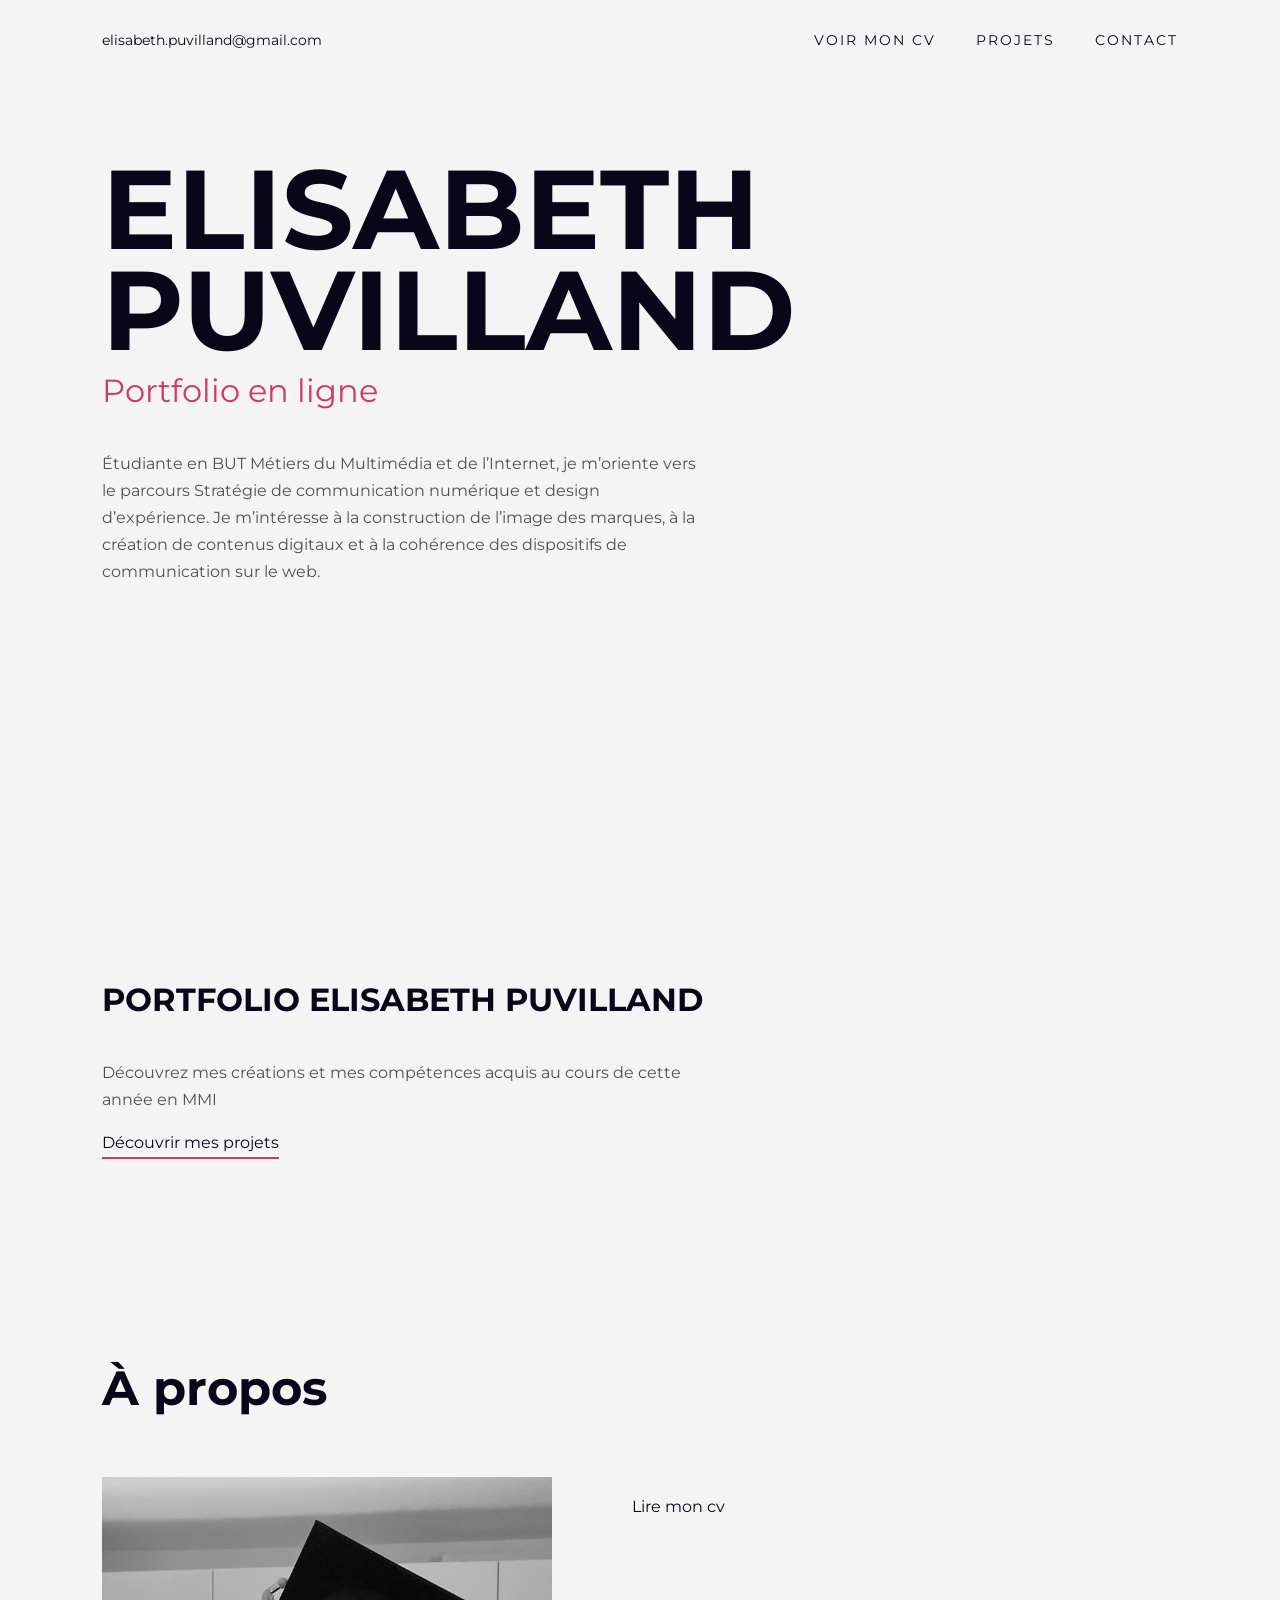
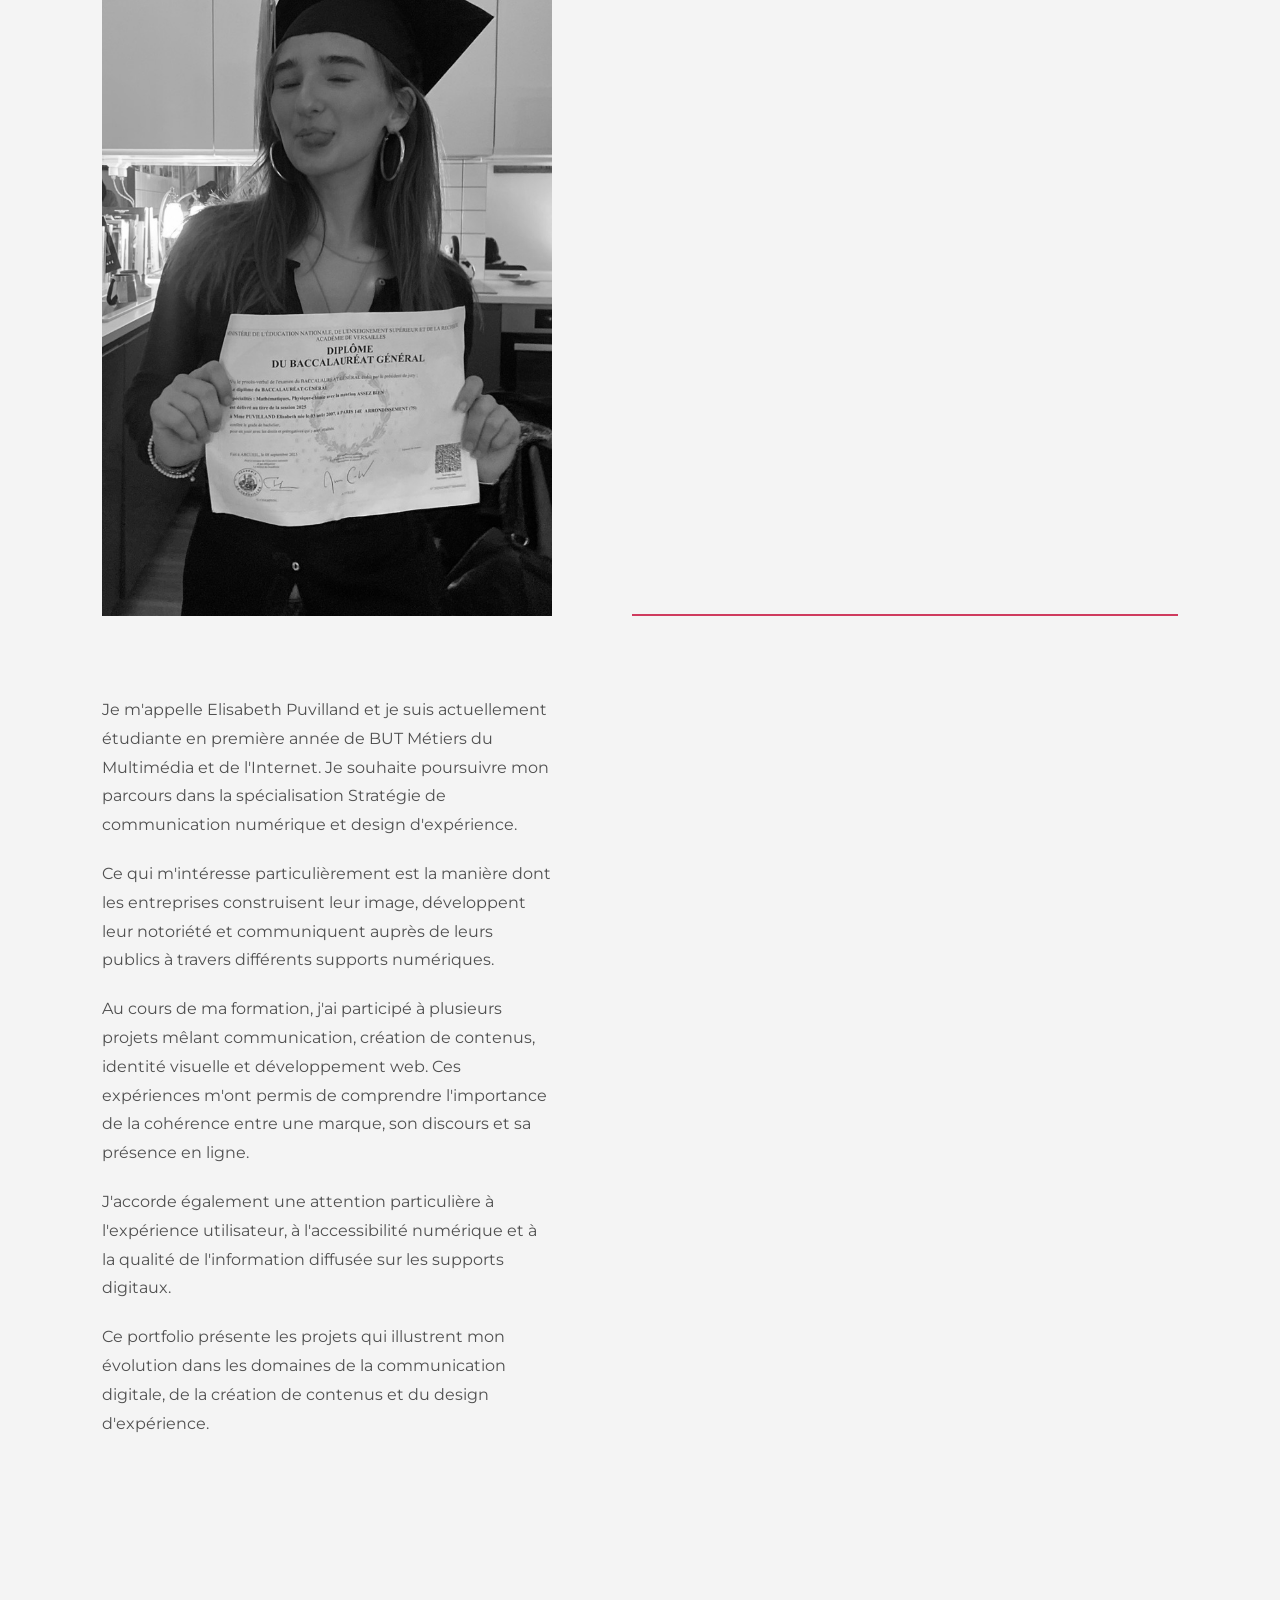
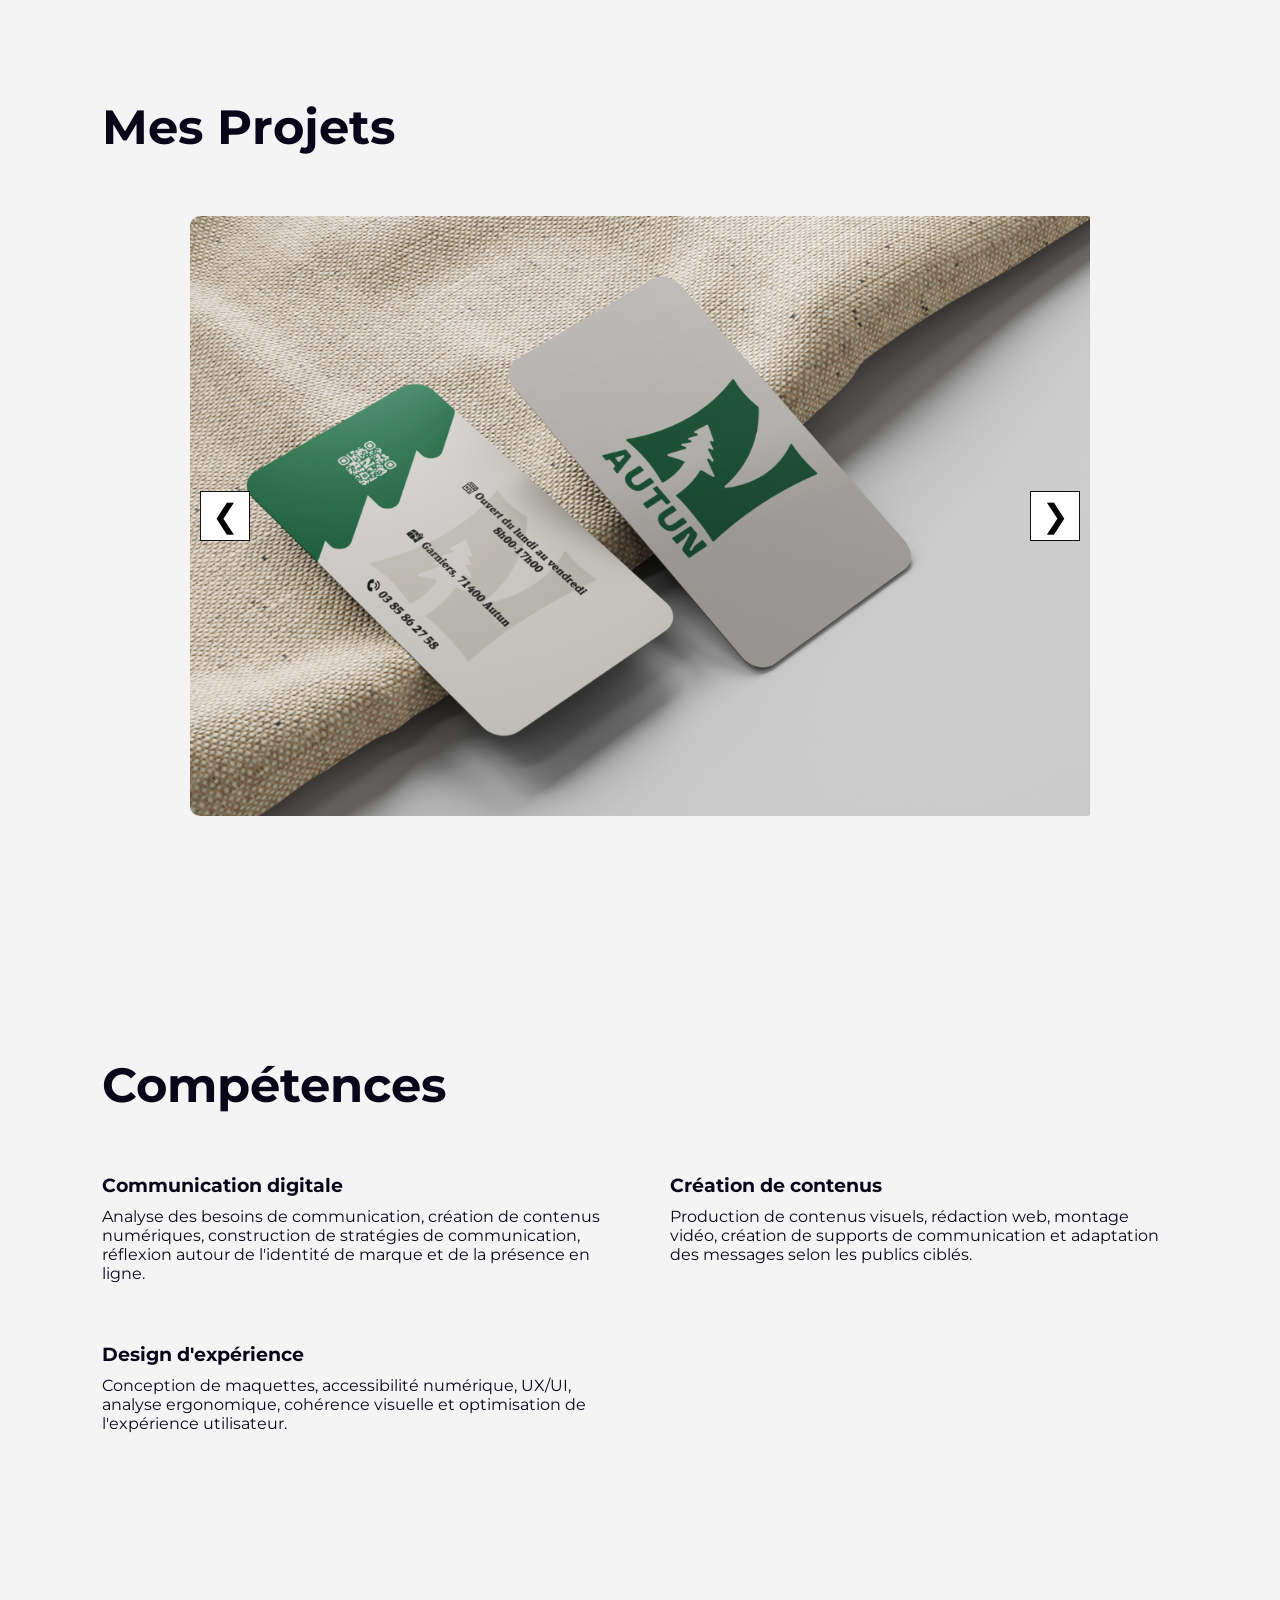
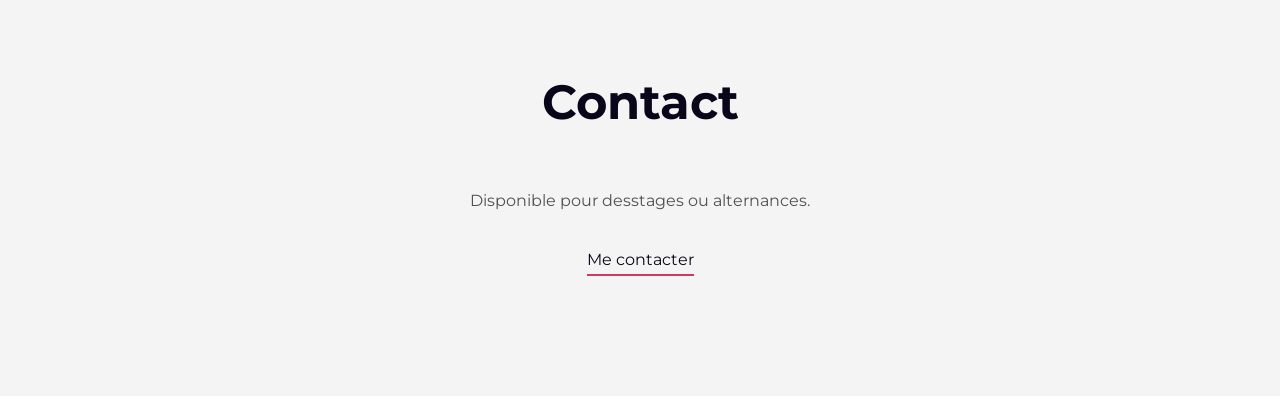
<file: index.html>
<!DOCTYPE html>
<html lang="fr">

<head>
    <meta charset="UTF-8">
    <meta name="viewport" content="width=device-width, initial-scale=1.0">

<link rel="preconnect" href="https://fonts.googleapis.com">
<link rel="preconnect" href="https://fonts.gstatic.com" crossorigin>

<link href="https://fonts.googleapis.com/css2?family=Montserrat:wght@300;400;500;700;900&display=swap" rel="stylesheet">
    <title>Portfolio</title>

    <meta name="description"
        content="Portfolio créatif de développeur web spécialisé en design UX/UI, création de sites modernes, expériences interactives et développement front-end responsive optimisé SEO.">

    <meta name="keywords"
        content="portfolio, développeur web, designer UX UI, front-end, création site internet, SEO, responsive design">

    <meta name="author" content="Votre Nom">

    <link rel="stylesheet" href="style/styles.css">
    <script src="script.js" defer> </script>
</head>

<body>

    <!-- HEADER -->
   <header class="hero">

    <nav class="navbar">

        <div class="mail">
            elisabeth.puvilland@gmail.com
        </div>

        <ul class="nav-links">
            <li><a href="cv.html">VOIR MON CV</a></li>
            <li><a href="projet.html">Projets</a></li>
            <li><a href="#contact">Contact</a></li>
        </ul>

    </nav>

    <div class="hero-content">

        <div class="hero-title">

            <h1>
                ELISABETH<br>
                PUVILLAND
            </h1>

            <span>Portfolio en ligne</span>

        </div>

       <p>
Étudiante en BUT Métiers du Multimédia et de l’Internet,
je m’oriente vers le parcours Stratégie de communication numérique
et design d’expérience.

Je m’intéresse à la construction de l’image des marques,
à la création de contenus digitaux et à la cohérence des
dispositifs de communication sur le web.
</p>

    </div>

</header>

        <div class="hero-content">
            <h1>PORTFOLIO ELISABETH PUVILLAND</h1>

            <p>
                Découvrez mes créations et mes compétences acquis au cours de cette année en MMI
            </p>

            <a href="projet.html" class="btn">Découvrir mes projets</a>
        </div>

    </header>

   
    <section id="about" class="about">

        <h2>À propos</h2>

        <div class="about-container">

            <img src="images/F0B749BD-72B8-4AC7-9959-92750756190D_1_105_c.jpeg"
                alt="cv">
                <a href="cv.html" class="btn">
           Lire mon cv
        </a>

            <div>

             <p>
Je m'appelle Elisabeth Puvilland et je suis actuellement étudiante en première année de BUT Métiers du Multimédia et de l'Internet.
Je souhaite poursuivre mon parcours dans la spécialisation Stratégie de communication numérique et design d'expérience.
</p>

<p>
Ce qui m'intéresse particulièrement est la manière dont les entreprises construisent leur image, développent leur notoriété et communiquent auprès de leurs publics à travers différents supports numériques.
</p>

<p>
Au cours de ma formation, j'ai participé à plusieurs projets mêlant communication, création de contenus, identité visuelle et développement web.
Ces expériences m'ont permis de comprendre l'importance de la cohérence entre une marque, son discours et sa présence en ligne.
</p>

<p>
J'accorde également une attention particulière à l'expérience utilisateur, à l'accessibilité numérique et à la qualité de l'information diffusée sur les supports digitaux.
</p>

<p>
Ce portfolio présente les projets qui illustrent mon évolution dans les domaines de la communication digitale, de la création de contenus et du design d'expérience.
</p>
            </div>

        </div>

    </section>

    <!-- PROJECTS -->
    <section id="projects" class="projects">

        <h2>Mes Projets</h2>

        <div class="slider">

            <button class="prev">&#10094;</button>

            <div class="slides">

                <article class="card active">

                    <img src="projets/naudetvisitee.png">



                </article>

                <article class="card">

                    <img src="projets/sitebal.png">

                
                </article>

                <article class="card">

                    <img src="projets/petitefaimvisite.png">

                
                </article>

                <article class="card">

                    <img src="projets/sitetasty.png">

                
                </article>

                <article class="card">

                    <img src="projets/siteunistar.png">

                
                </article>

            </div>

            <button class="next">&#10095;</button>

        </div>

    </section>

<section id="skills" class="skills">

  <h2>Compétences</h2>

  <div class="skills-grid">

    <div>
      <h3>Communication digitale</h3>
      <p>
       Analyse des besoins de communication,
création de contenus numériques,
construction de stratégies de communication,
réflexion autour de l'identité de marque et de la présence en ligne.
      </p>
    </div>

    <div>
      <h3>Création de contenus</h3>
      <p>
       Production de contenus visuels,
rédaction web,
montage vidéo,
création de supports de communication
et adaptation des messages selon les publics ciblés.
      </p>
    </div>

    <div>
      <h3>Design d'expérience</h3>
      <p>
        Conception de maquettes,
accessibilité numérique,
UX/UI,
analyse ergonomique,
cohérence visuelle et optimisation de l'expérience utilisateur.
      </p>
    </div>

  </div>

</section>

    <!-- CONTACT -->
    <section id="contact" class="contact">

        <h2>Contact</h2>

        <p>
            Disponible pour desstages ou alternances.
        </p>

        <a href="contact.html" class="btn">
            Me contacter
        </a>

    </section>

</body>

</html>
</file>
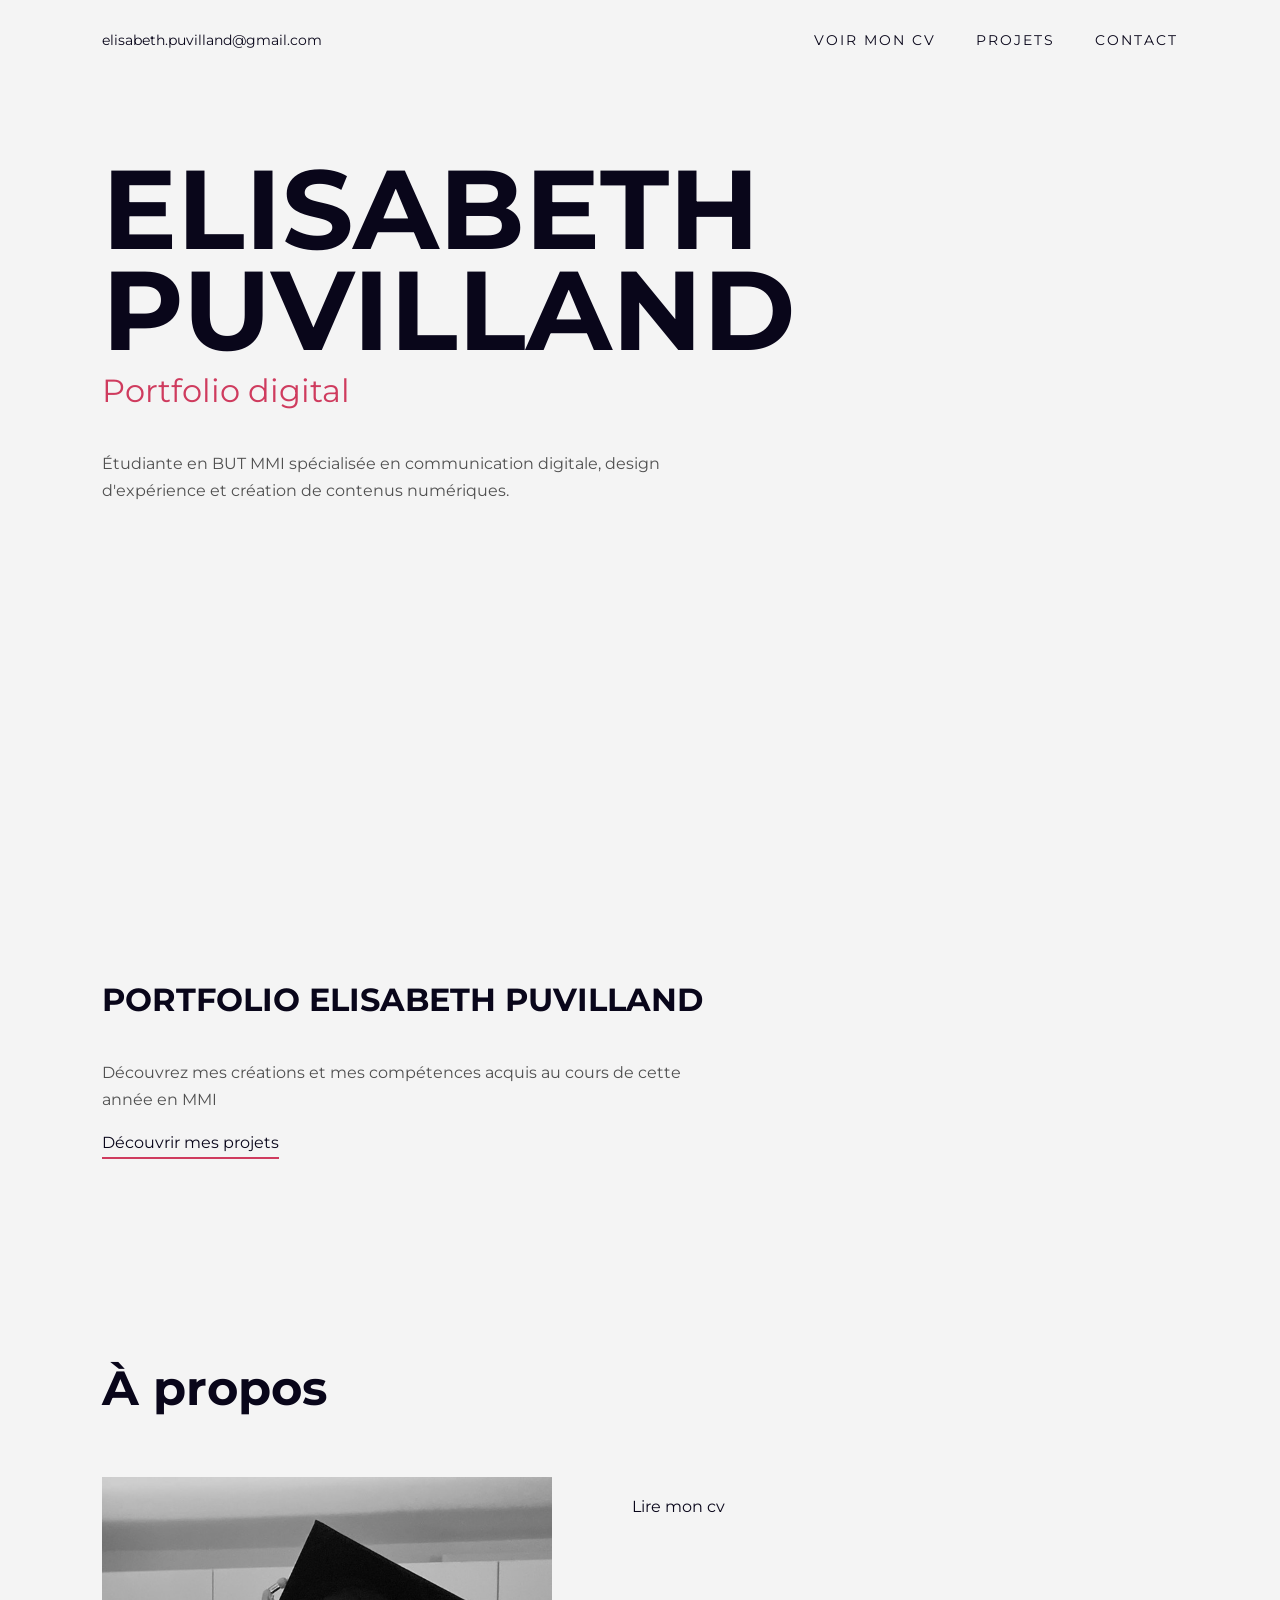
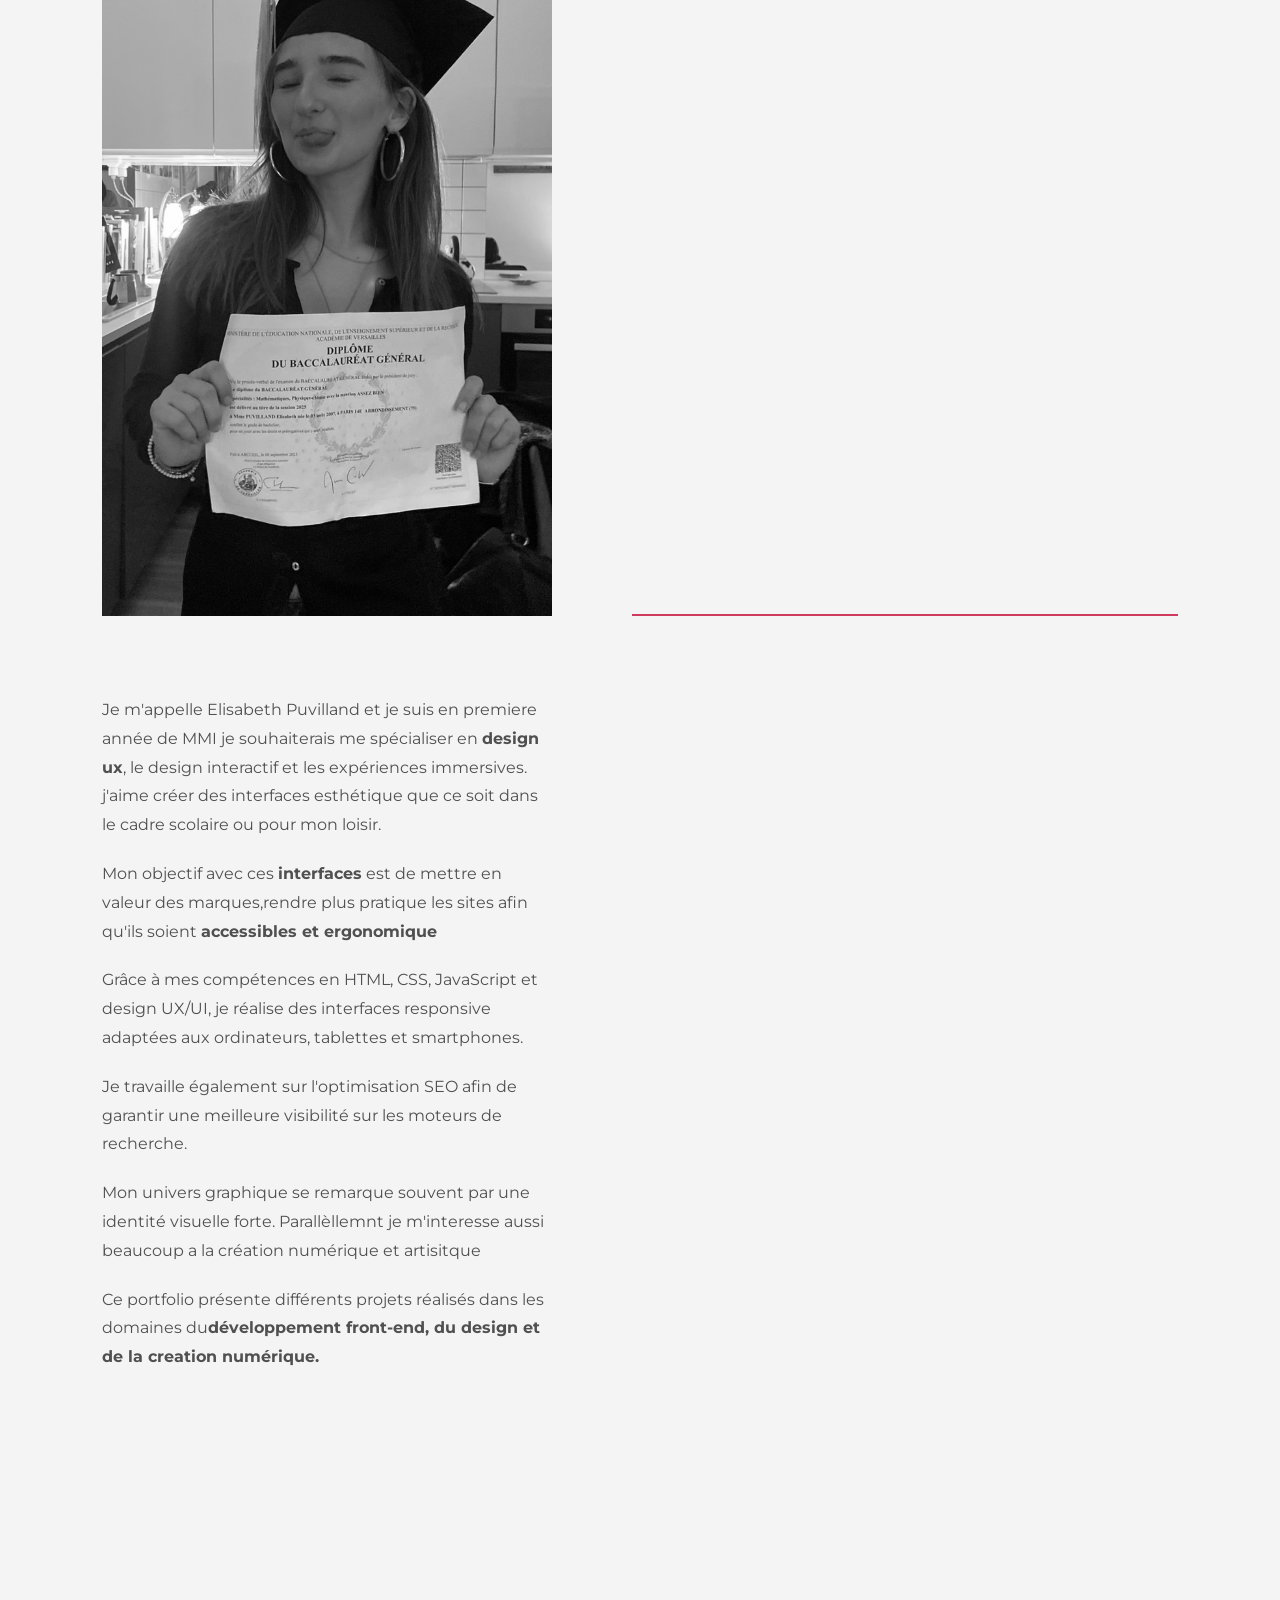
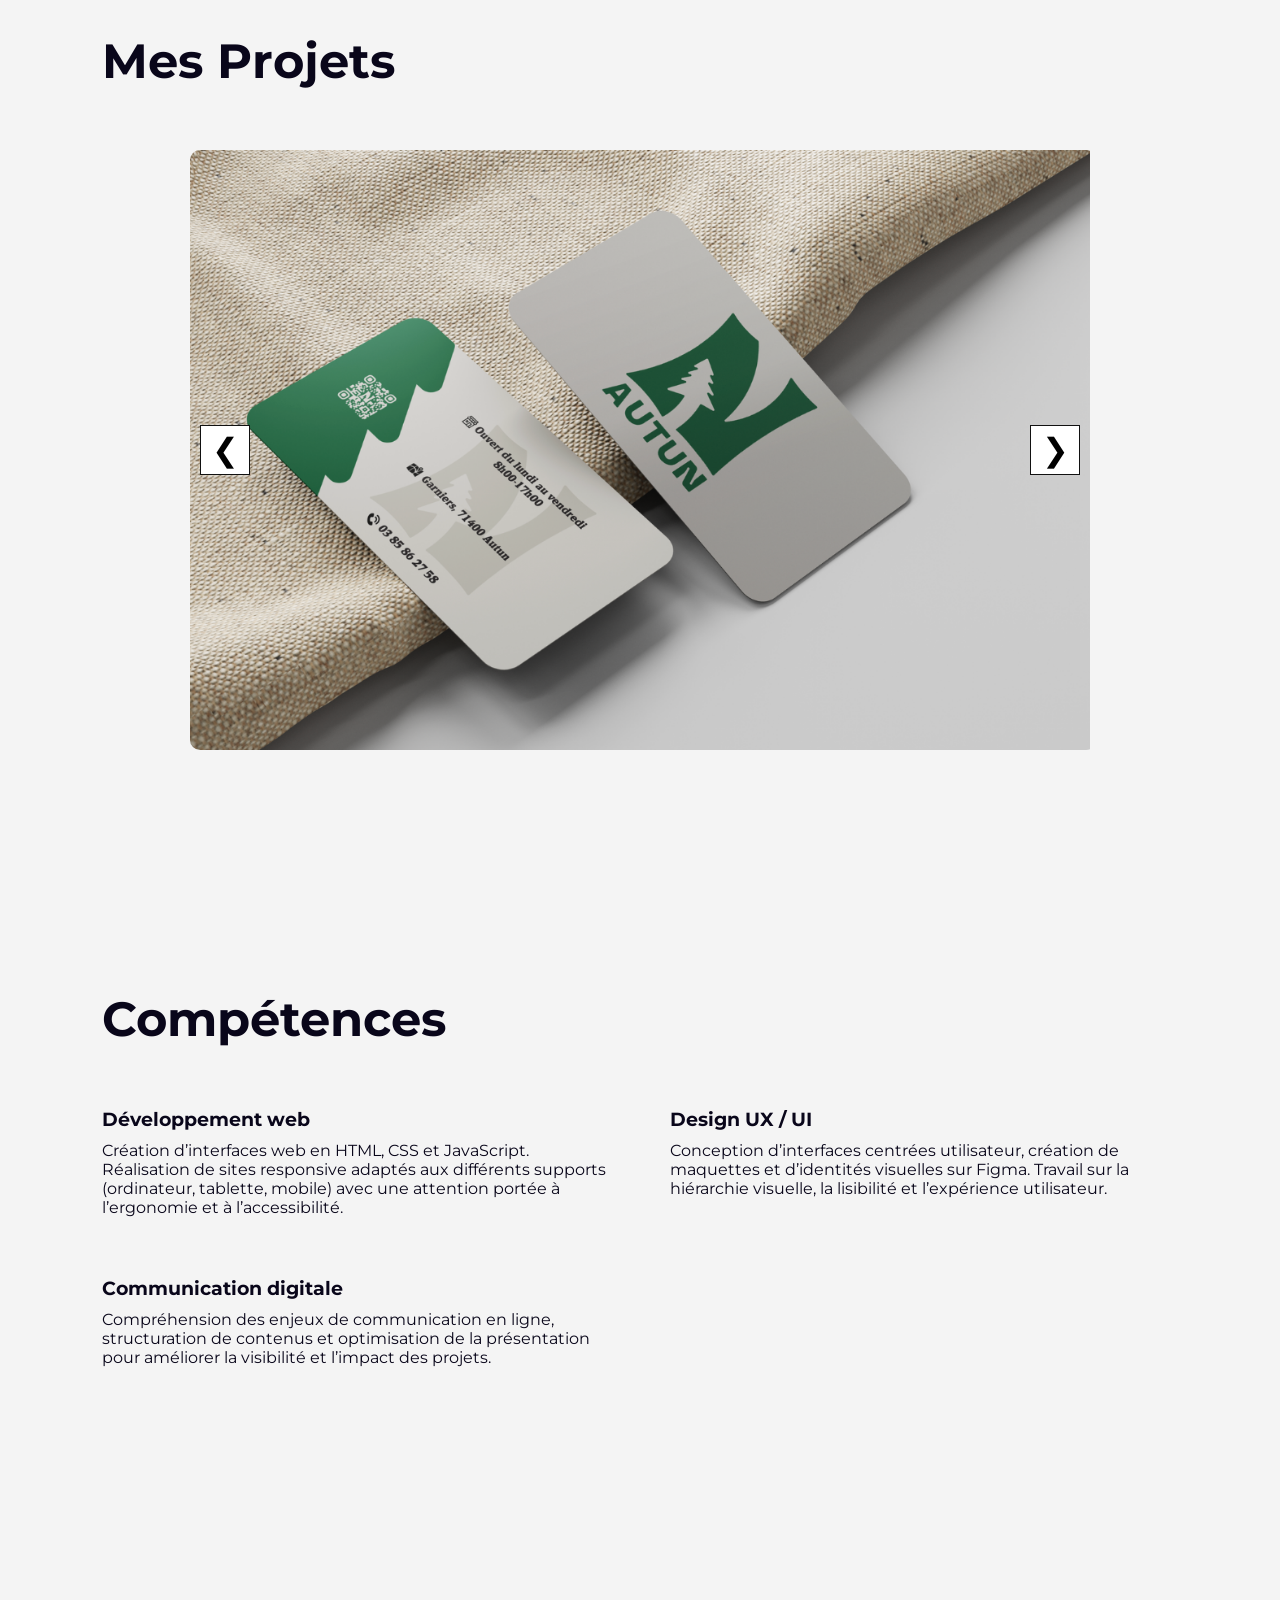
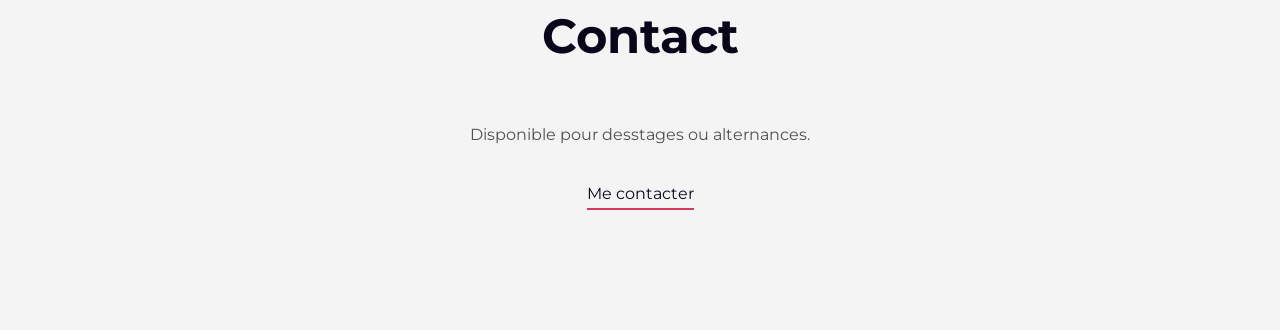
<file: portfolio/index.html>
<!DOCTYPE html>
<html lang="fr">

<head>
    <meta charset="UTF-8">
    <meta name="viewport" content="width=device-width, initial-scale=1.0">

<link rel="preconnect" href="https://fonts.googleapis.com">
<link rel="preconnect" href="https://fonts.gstatic.com" crossorigin>

<link href="https://fonts.googleapis.com/css2?family=Montserrat:wght@300;400;500;700;900&display=swap" rel="stylesheet">
    <title>Portfolio</title>

    <meta name="description"
        content="Portfolio créatif de développeur web spécialisé en design UX/UI, création de sites modernes, expériences interactives et développement front-end responsive optimisé SEO.">

    <meta name="keywords"
        content="portfolio, développeur web, designer UX UI, front-end, création site internet, SEO, responsive design">

    <meta name="author" content="Votre Nom">

    <link rel="stylesheet" href="style/styles.css">
    <script src="script.js" defer> </script>
</head>

<body>

    <!-- HEADER -->
   <header class="hero">

    <nav class="navbar">

        <div class="mail">
            elisabeth.puvilland@gmail.com
        </div>

        <ul class="nav-links">
            <li><a href="cv.html">VOIR MON CV</a></li>
            <li><a href="projet.html">Projets</a></li>
            <li><a href="#contact">Contact</a></li>
        </ul>

    </nav>

    <div class="hero-content">

        <div class="hero-title">

            <h1>
                ELISABETH<br>
                PUVILLAND
            </h1>

            <span>Portfolio digital</span>

        </div>

        <p>
            Étudiante en BUT MMI spécialisée en communication digitale,
            design d'expérience et création de contenus numériques.
        </p>

    </div>

</header>

        <div class="hero-content">
            <h1>PORTFOLIO ELISABETH PUVILLAND</h1>

            <p>
                Découvrez mes créations et mes compétences acquis au cours de cette année en MMI
            </p>

            <a href="projet.html" class="btn">Découvrir mes projets</a>
        </div>

    </header>

   
    <section id="about" class="about">

        <h2>À propos</h2>

        <div class="about-container">

            <img src="images/F0B749BD-72B8-4AC7-9959-92750756190D_1_105_c.jpeg"
                alt="cv">
                <a href="cv.html" class="btn">
           Lire mon cv
        </a>

            <div>

                <p>
                    Je m'appelle Elisabeth Puvilland et je suis en premiere année de MMI
                    je souhaiterais me spécialiser en <strong>design ux</strong>,
                    le design interactif et les expériences immersives.
                    j'aime créer des interfaces esthétique que ce soit dans le cadre scolaire ou pour mon loisir.
                </p>

                <p>
                   Mon objectif avec ces <strong>interfaces</strong> est de mettre en valeur des marques,rendre plus pratique les sites afin qu'ils soient <strong>accessibles et ergonomique </strong>
                </p>

                <p>
                    Grâce à mes compétences en HTML, CSS, JavaScript
                    et design UX/UI, je réalise des interfaces
                    responsive adaptées aux ordinateurs,
                    tablettes et smartphones.
                </p>
                <p>
                    Je travaille également sur l'optimisation SEO
                    afin de garantir une meilleure visibilité sur
                    les moteurs de recherche.
                </p>

                <p>
                    Mon univers graphique se remarque souvent par une identité visuelle forte. Parallèllemnt je m'interesse aussi beaucoup a la création numérique et artisitque 
                </p>

                <p>
                    Ce portfolio présente différents projets réalisés
                    dans les domaines du<strong>développement front-end,
                    du design et de la creation numérique.</strong>
                </p>

            </div>

        </div>

    </section>

    <!-- PROJECTS -->
    <section id="projects" class="projects">

        <h2>Mes Projets</h2>

        <div class="slider">

            <button class="prev">&#10094;</button>

            <div class="slides">

                <article class="card active">

                    <img src="projets/naudetvisitee.png">



                </article>

                <article class="card">

                    <img src="projets/sitebal.png">

                
                </article>

                <article class="card">

                    <img src="projets/petitefaimvisite.png">

                
                </article>

                <article class="card">

                    <img src="projets/sitetasty.png">

                
                </article>

                <article class="card">

                    <img src="projets/siteunistar.png">

                
                </article>

            </div>

            <button class="next">&#10095;</button>

        </div>

    </section>

<section id="skills" class="skills">

  <h2>Compétences</h2>

  <div class="skills-grid">

    <div>
      <h3>Développement web</h3>
      <p>
        Création d’interfaces web en HTML, CSS et JavaScript.
        Réalisation de sites responsive adaptés aux différents supports
        (ordinateur, tablette, mobile) avec une attention portée à l’ergonomie et à l’accessibilité.
      </p>
    </div>

    <div>
      <h3>Design UX / UI</h3>
      <p>
        Conception d’interfaces centrées utilisateur, création de maquettes et d’identités visuelles
        sur Figma. Travail sur la hiérarchie visuelle, la lisibilité et l’expérience utilisateur.
      </p>
    </div>

    <div>
      <h3>Communication digitale</h3>
      <p>
        Compréhension des enjeux de communication en ligne, structuration de contenus et
        optimisation de la présentation pour améliorer la visibilité et l’impact des projets.
      </p>
    </div>

  </div>

</section>

    <!-- CONTACT -->
    <section id="contact" class="contact">

        <h2>Contact</h2>

        <p>
            Disponible pour desstages ou alternances.
        </p>

        <a href="contact.html" class="btn">
            Me contacter
        </a>

    </section>

</body>

</html>
</file>
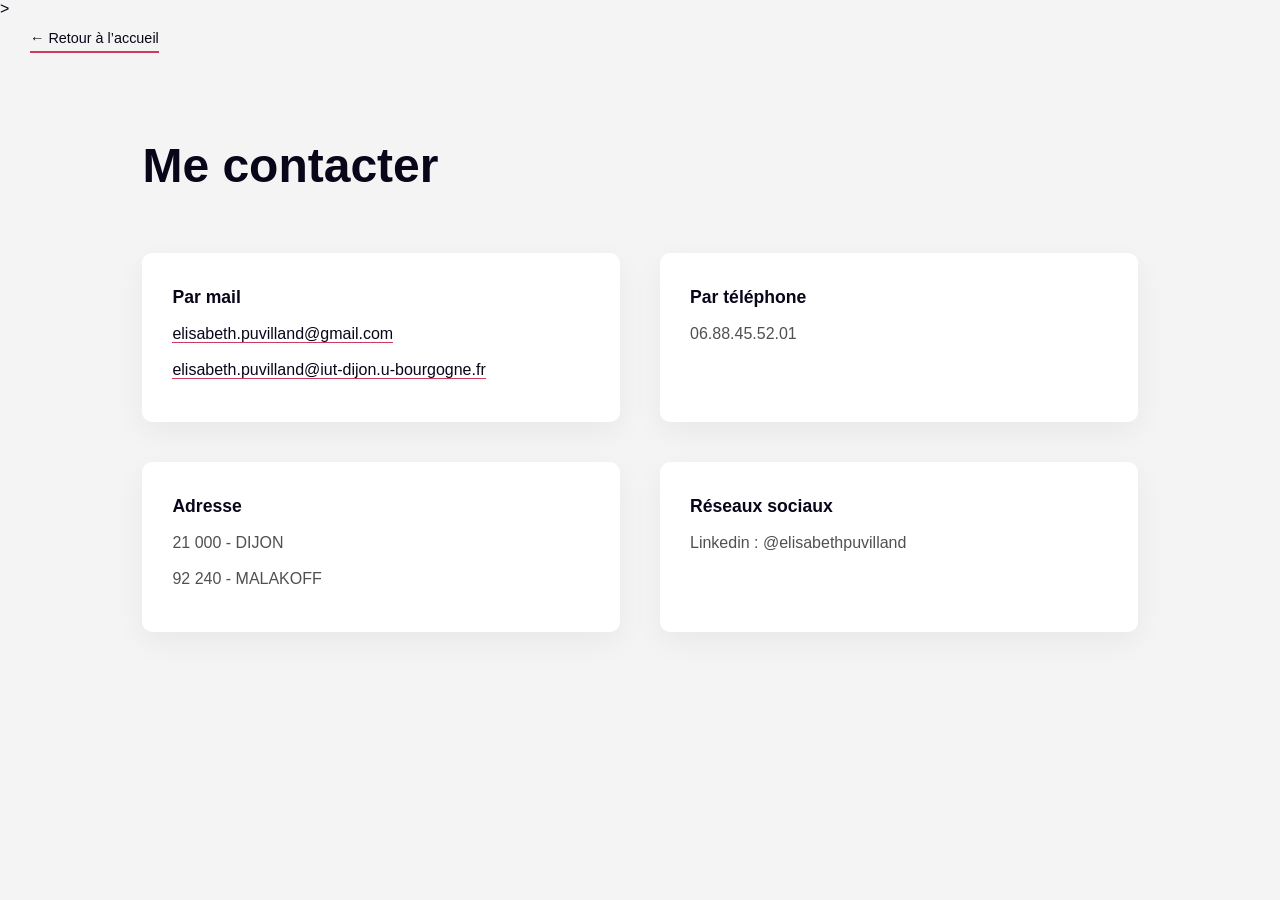
<file: contact.html>
<!DOCTYPE html>
<html lang="fr">
<head>
    <meta charset="UTF-8">
    <meta name="viewport" content="width=device-width, initial-scale=1.0">
    <title>Contact</title>
    <link rel="stylesheet" href="style/contact.css">>
</head>
<header><a href="index.html" class="btn back-btn">← Retour à l’accueil</a></header>
<body>
    
    
    <div class="contact-section">
        <h2>Me contacter</h2>

        <div class="contact-grid">

            <div class="contact-card">
                <p><strong>Par mail</strong></p>
                <p><a href="elisabeth.puvilland@gmail.com">elisabeth.puvilland@gmail.com</a></p>
                <p><a href="elisabeth.puvilland@iut-dijon.u-bourgogne.fr">elisabeth.puvilland@iut-dijon.u-bourgogne.fr</a></p>
            </div>

            <div class="contact-card">
                <p><strong>Par téléphone</strong></p>
                <p>06.88.45.52.01</p>
            </div>

            <div class="contact-card">
                <p><strong>Adresse</strong></p>
                <p>21 000 - DIJON</p>
                 <p>92 240  - MALAKOFF</p>
            </div>

            <div class="contact-card">
                <p><strong>Réseaux sociaux</strong></p>
                <p>Linkedin : @elisabethpuvilland</p>
            </div>

        </div>
    </div>

</body>
</html></html>
</file>
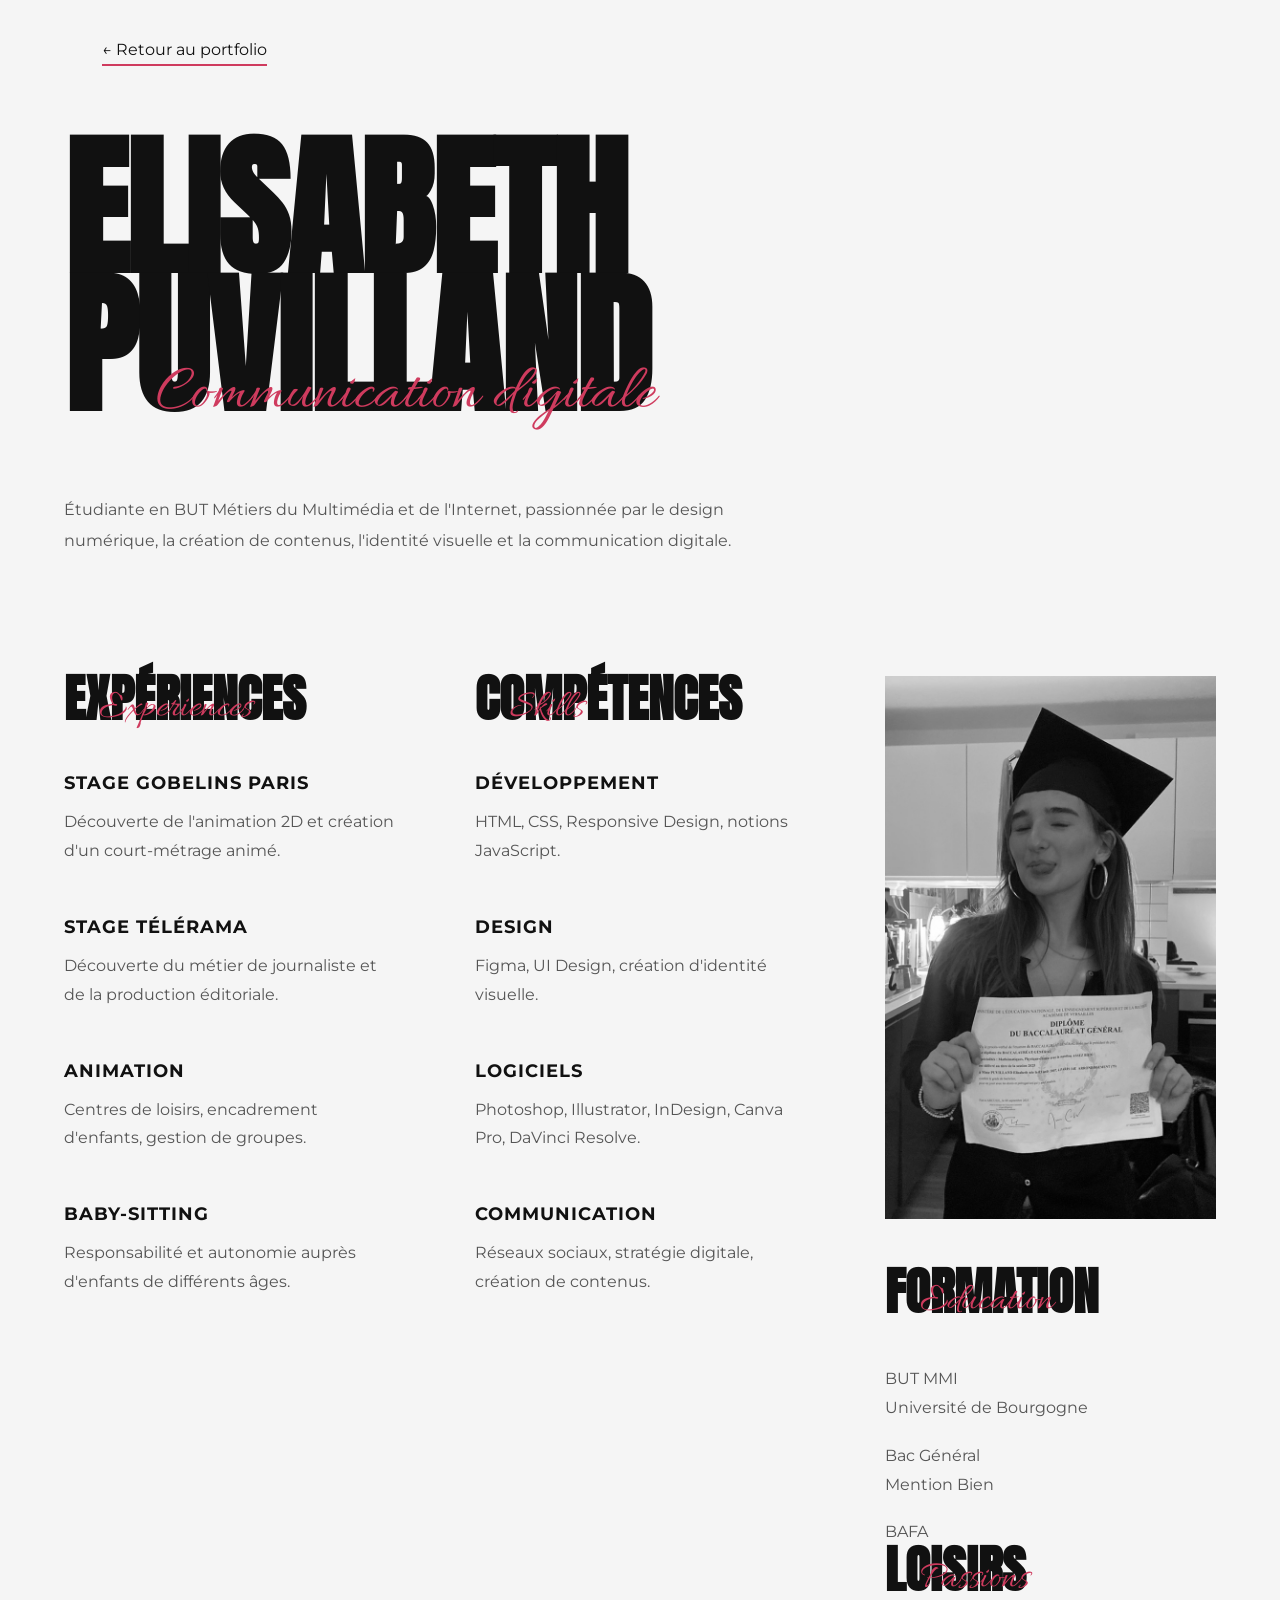
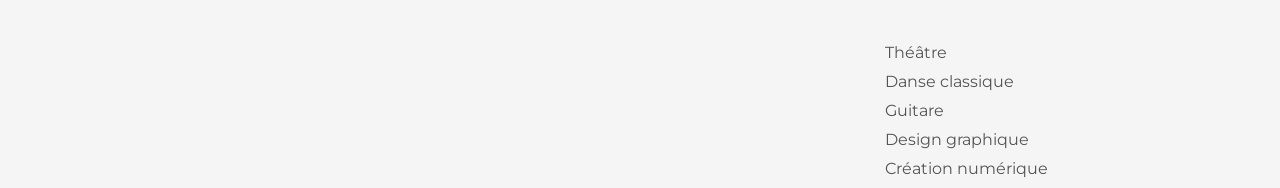
<file: cv.html>
<!DOCTYPE html>
<html lang="fr">

<head>

<meta charset="UTF-8">
<meta name="viewport" content="width=device-width, initial-scale=1.0">

<title>CV | Elisabeth Puvilland</title>

<link rel="stylesheet" href="style/cv.css">

<link rel="preconnect" href="https://fonts.googleapis.com">
<link rel="preconnect" href="https://fonts.gstatic.com" crossorigin>
<link href="https://fonts.googleapis.com/css2?family=Anton&family=Allura&family=Montserrat:wght@300;400;500;600&display=swap" rel="stylesheet">

</head>

<body>

<header class="topbar">

    <a href="index.html" class="back-link">
        ← Retour au portfolio
    </a>

</header>

<main class="container">

    <section class="hero">

        <div class="hero-title">

            <h1>
                ELISABETH<br>
                PUVILLAND
            </h1>

            <span>Communication digitale</span>

        </div>

        <p class="intro">
            Étudiante en BUT Métiers du Multimédia et de l'Internet,
            passionnée par le design numérique, la création de contenus,
            l'identité visuelle et la communication digitale.
        </p>

    </section>

    <section class="grid">

        <div>

            <div class="section-title">
                <h2>Expériences</h2>
                <span>Experiences</span>
            </div>

            <div class="bloc">
                <h3>Stage Gobelins Paris</h3>
                <p>
                    Découverte de l'animation 2D et création d'un
                    court-métrage animé.
                </p>
            </div>

            <div class="bloc">
                <h3>Stage Télérama</h3>
                <p>
                    Découverte du métier de journaliste et
                    de la production éditoriale.
                </p>
            </div>

            <div class="bloc">
                <h3>Animation</h3>
                <p>
                    Centres de loisirs, encadrement d'enfants,
                    gestion de groupes.
                </p>
            </div>

            <div class="bloc">
                <h3>Baby-sitting</h3>
                <p>
                    Responsabilité et autonomie auprès
                    d'enfants de différents âges.
                </p>
            </div>

        </div>

        <div>

            <div class="section-title">
                <h2>Compétences</h2>
                <span>Skills</span>
            </div>

            <div class="bloc">
                <h3>Développement</h3>
                <p>
                    HTML, CSS, Responsive Design,
                    notions JavaScript.
                </p>
            </div>

            <div class="bloc">
                <h3>Design</h3>
                <p>
                    Figma, UI Design,
                    création d'identité visuelle.
                </p>
            </div>

            <div class="bloc">
                <h3>Logiciels</h3>
                <p>
                    Photoshop, Illustrator,
                    InDesign, Canva Pro,
                    DaVinci Resolve.
                </p>
            </div>

            <div class="bloc">
                <h3>Communication</h3>
                <p>
                    Réseaux sociaux,
                    stratégie digitale,
                    création de contenus.
                </p>
            </div>

        </div>

        <div class="side">

            <img
            src="images/F0B749BD-72B8-4AC7-9959-92750756190D_1_105_c.jpeg"
            alt="Elisabeth">

            <div class="section-title small">
                <h2>Formation</h2>
                <span>Education</span>
            </div>

            <p>
                BUT MMI<br>
                Université de Bourgogne
            </p>

            <br>

            <p>
                Bac Général<br>
                Mention Bien
            </p>

            <br>

            <p>
                BAFA
            </p>

            <div class="section-title small">
                <h2>Loisirs</h2>
                <span>Passions</span>
            </div>

            <ul>

                <li>Théâtre</li>
                <li>Danse classique</li>
                <li>Guitare</li>
                <li>Design graphique</li>
                <li>Création numérique</li>

            </ul>

        </div>

    </section>

</main>

</body>
</html>
</file>
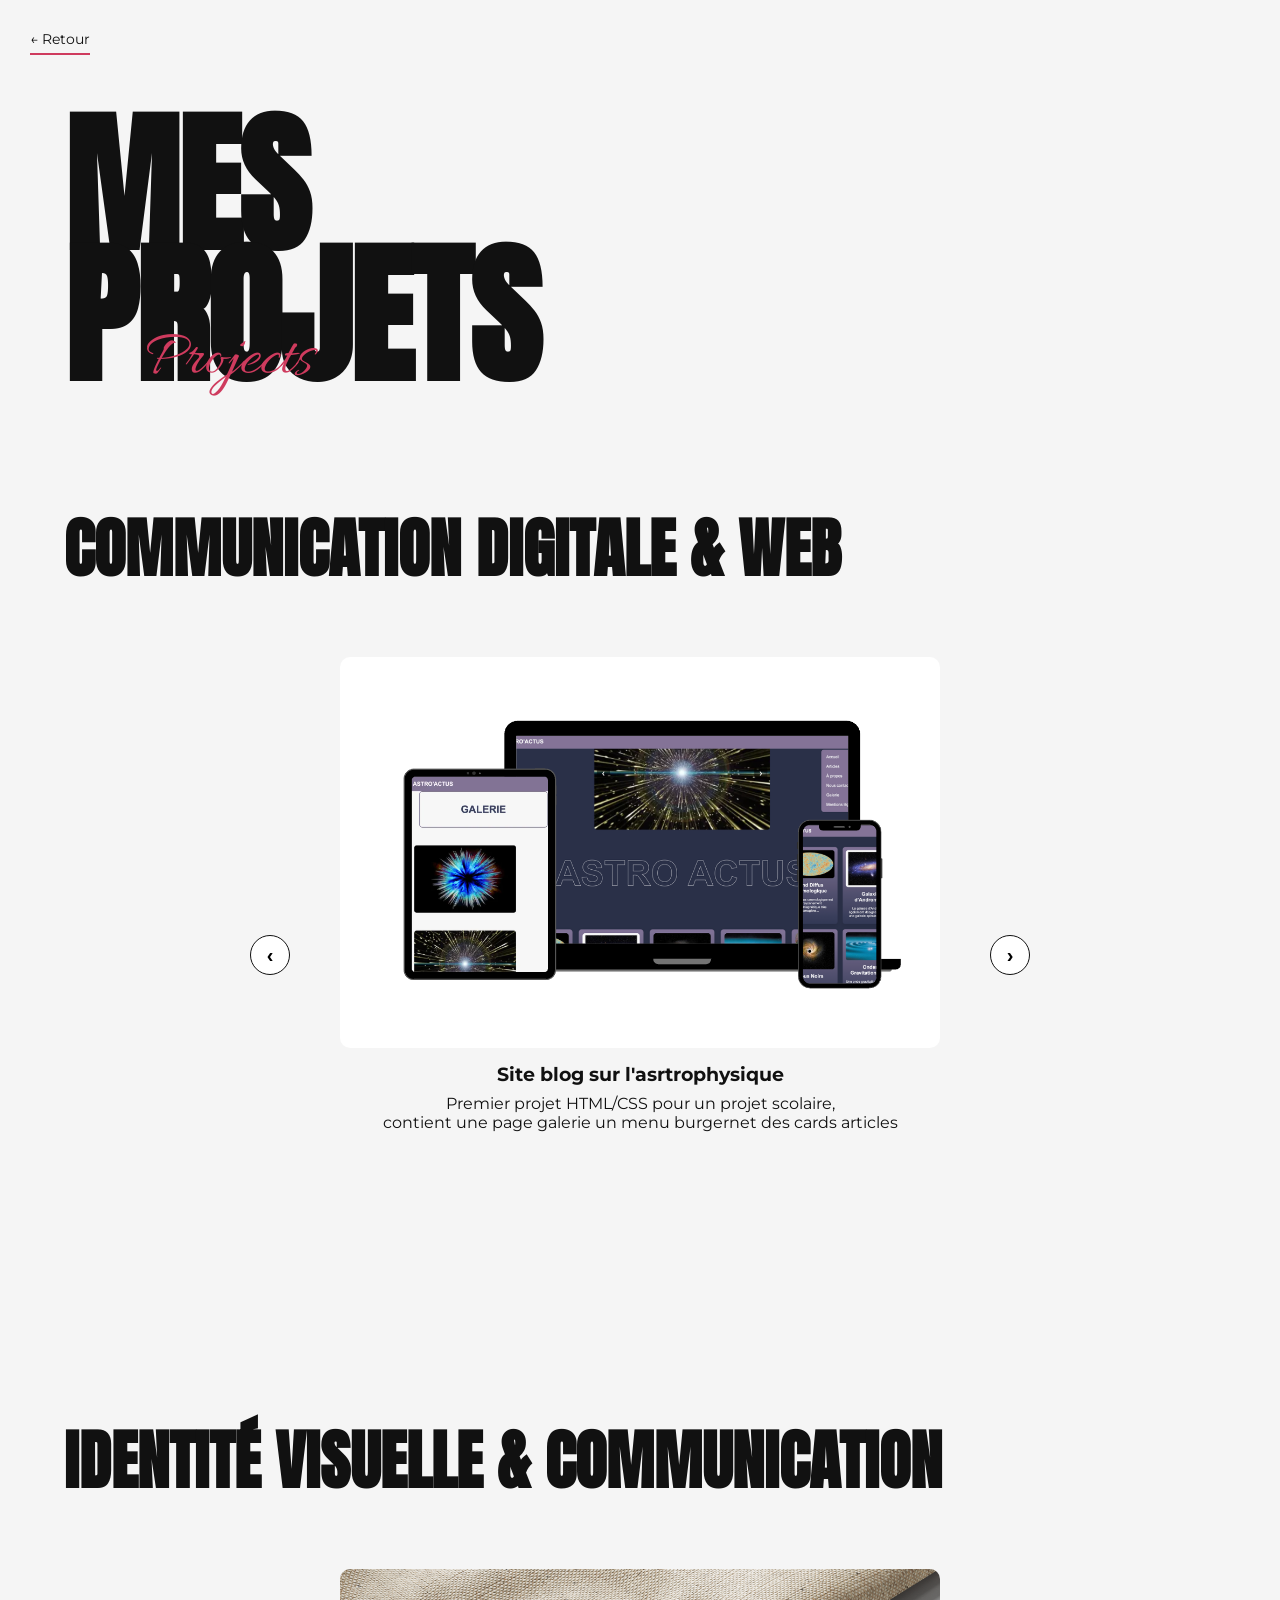
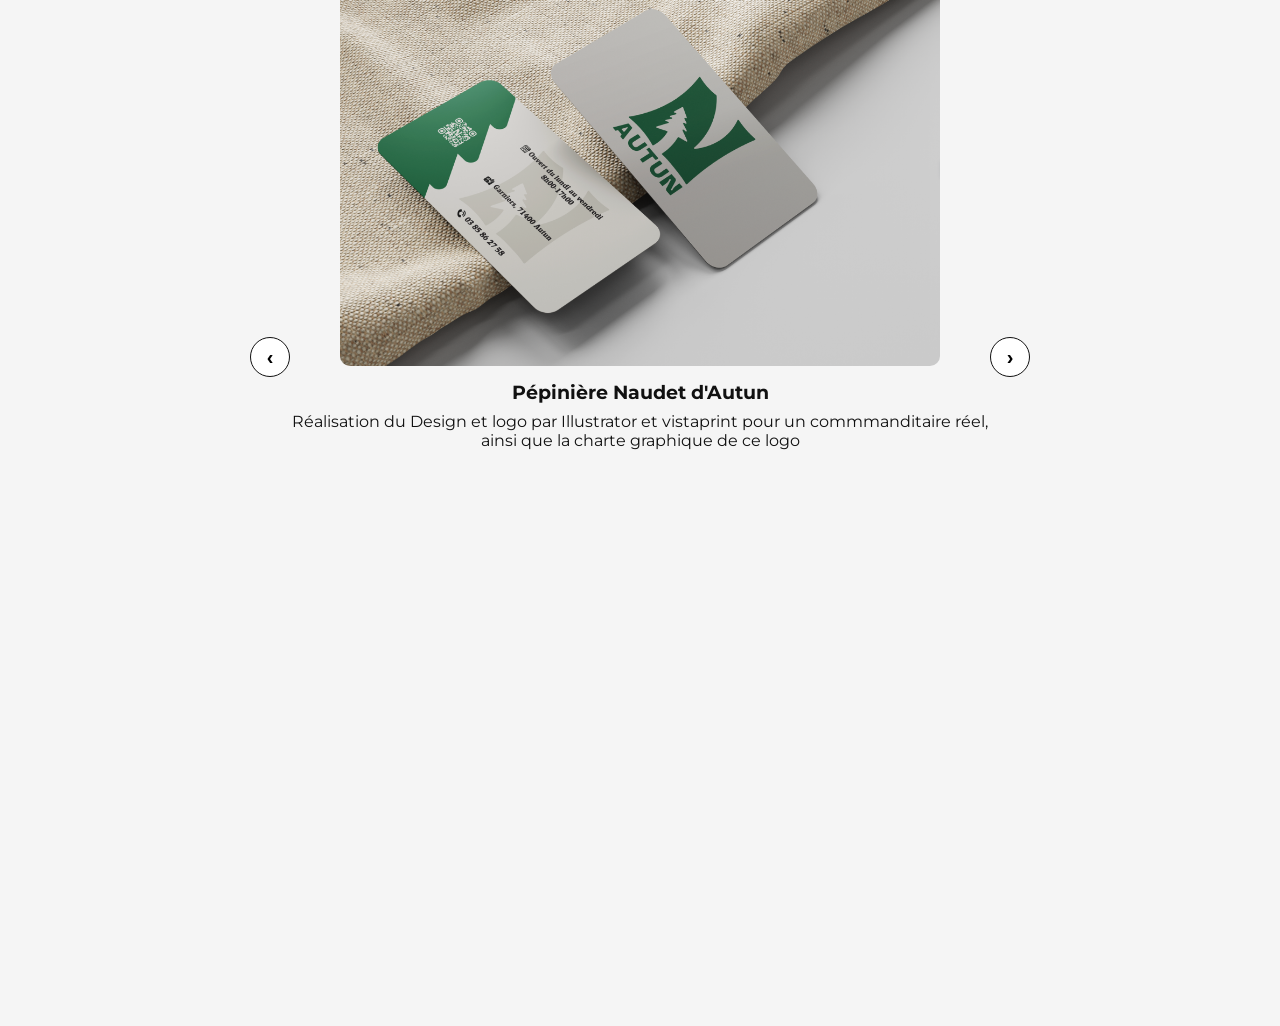
<file: projet.html>
<!DOCTYPE html>
<html lang="fr">
<head>
    <meta charset="UTF-8">
    <meta name="viewport" content="width=device-width, initial-scale=1.0">
    <title>Projets - Portfolio MMI</title>

<link rel="stylesheet" href="style/projets.css">
<link rel="preconnect" href="https://fonts.googleapis.com">
<link rel="preconnect" href="https://fonts.gstatic.com" crossorigin>
<link href="https://fonts.googleapis.com/css2?family=Anton&family=Allura&family=Montserrat:wght@300;400;500;600&display=swap" rel="stylesheet">

    <script src="project.js" defer></script>
</head>

<body>

<a href="index.html" class="back-btn">← Retour</a>

<div class="projects-page">

  <div class="hero-title">

    <h1>
        MES<br>
        PROJETS
    </h1>

    <span>Projects</span>

</div>

    <!-- ================= SITE WEB ================= -->
    <section class="project-section">
        <h2>Communication digitale & Web</h2>

        <div class="carousel">

            <button class="prev">‹</button>

            <div class="track">

                <div class="project-card">
                    <img src="projets/siteastro.png" alt="">
                    <div class="caption">
                        <h3>Site blog sur l'asrtrophysique</h3>
                        <p>Premier projet HTML/CSS pour un projet scolaire, <br>
                            contient une page galerie un menu burgernet des cards articles</p>
                    </div>
                </div>

                <div class="project-card">
                    <img src="projets/sitebal.png" alt="">
                    <div class="caption">
                        <h3>Site evenmentiel</h3>
                        <p>Site avec html css js et animation réalisé pour aider un proche a promouvoir<br> le bal de son école </p>
                    </div>
                </div>
                <div class="project-card">
                    <img src="projets/sitetasty.png" alt="">
                    <div class="caption">
                        <h3>Site Concours photo</h3>
                        <p>Projet scolaire : site interactif, avec php, css et js. Premier site réalisé <br>
                            en base de donnée mysql.Il possèdela fonctionalité de login, logout, inscription et<br>
                             possibilitée de poster des photos </p>
                    </div>
                </div>
                  <div class="project-card">
                    <img src="projets/siteunistar.png" alt="">
                    <div class="caption">
                        <h3>Site evenmentiel</h3>
                        <p>Deuxieme site que j'ai produit pour mon loisir et pour m'entrainer en html/css/js <br>
                             animation et interactivié visant a promouvoir un festival fictif</p>
                    </div>
                </div>


            </div>

            <button class="next">›</button>

        </div>
    </section>

    <!-- ================= GRAPHISME ================= -->
    <section class="project-section">
       <h2>Identité visuelle & Communication</h2>

        <div class="carousel">

            <button class="prev">‹</button>

            <div class="track">

                <div class="project-card">
                    <img src="projets/naudetvisitee.png" alt="">
                    <div class="caption">
                        <h3>Pépinière Naudet d'Autun</h3>
                        <p> Réalisation du Design et logo par Illustrator et vistaprint pour un commmanditaire réel, 
                            <br>ainsi que la charte graphique de ce logo   </p>
                    </div>
                </div>

                <div class="project-card">
                    <img src="projets/petitefaimvisite.png" alt="">
                    <div class="caption">
                        <h3>Carte visuelle petite faim</h3>
                        <p>Création de l'identité visuelle d'une entreprise fictive sur Illustrator,<br>
                             charte graphique sur Indesing et carte de visite et autre produit dérivé</p>
                    </div>
                </div>

            </div>

            <button class="next">›</button>

        </div>
    </section>

</body>
</html>
</file>
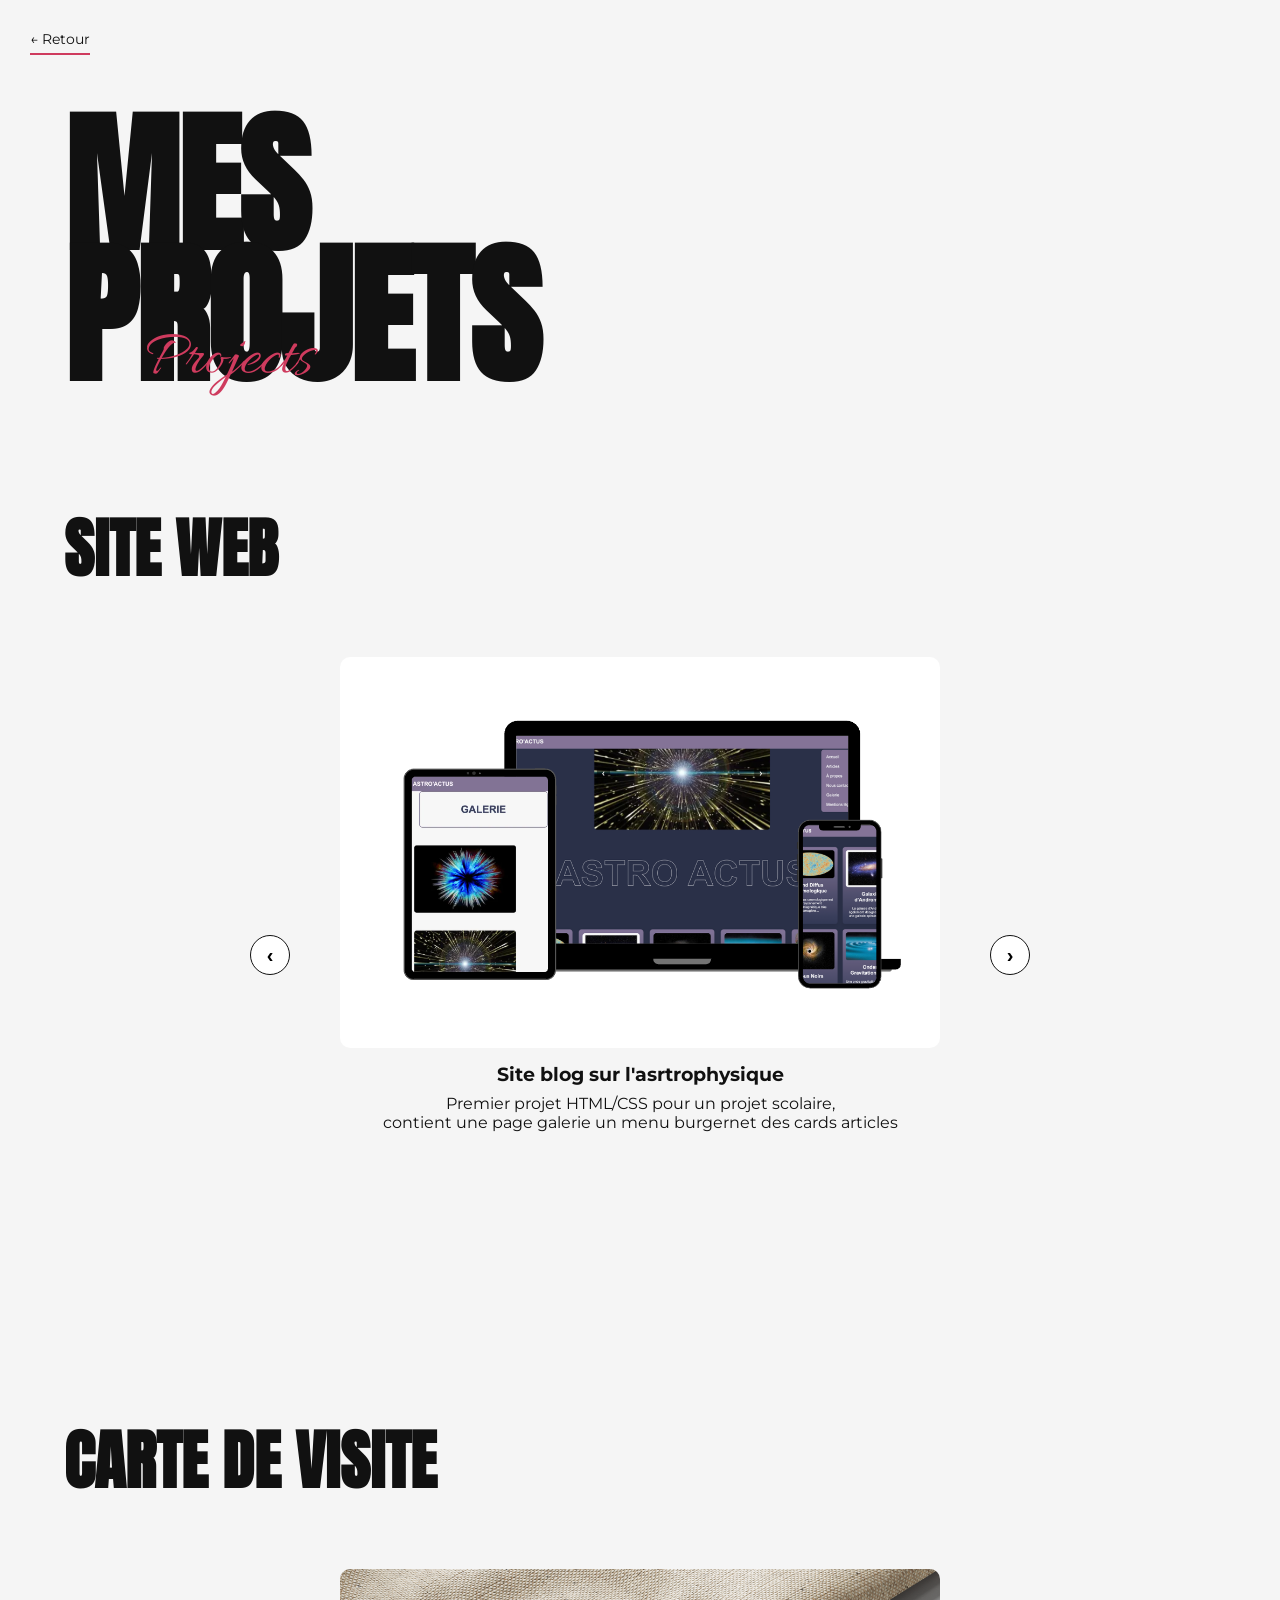
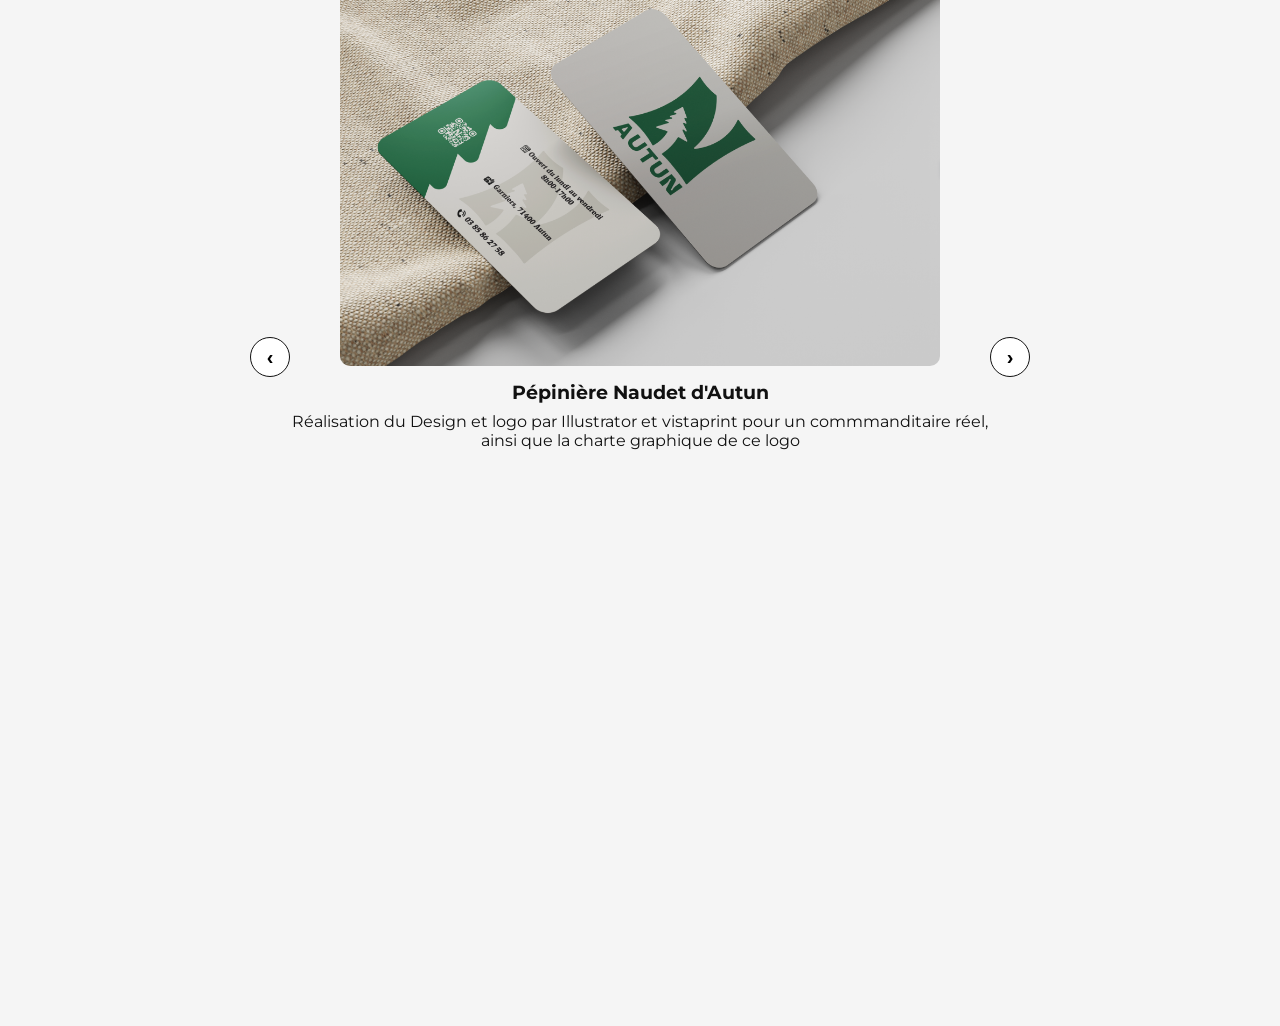
<file: portfolio/projet.html>
<!DOCTYPE html>
<html lang="fr">
<head>
    <meta charset="UTF-8">
    <meta name="viewport" content="width=device-width, initial-scale=1.0">
    <title>Projets - Portfolio MMI</title>

<link rel="stylesheet" href="style/projets.css">
<link rel="preconnect" href="https://fonts.googleapis.com">
<link rel="preconnect" href="https://fonts.gstatic.com" crossorigin>
<link href="https://fonts.googleapis.com/css2?family=Anton&family=Allura&family=Montserrat:wght@300;400;500;600&display=swap" rel="stylesheet">

    <script src="project.js" defer></script>
</head>

<body>

<a href="index.html" class="back-btn">← Retour</a>

<div class="projects-page">

  <div class="hero-title">

    <h1>
        MES<br>
        PROJETS
    </h1>

    <span>Projects</span>

</div>

    <!-- ================= SITE WEB ================= -->
    <section class="project-section">
        <h2>Site Web</h2>

        <div class="carousel">

            <button class="prev">‹</button>

            <div class="track">

                <div class="project-card">
                    <img src="projets/siteastro.png" alt="">
                    <div class="caption">
                        <h3>Site blog sur l'asrtrophysique</h3>
                        <p>Premier projet HTML/CSS pour un projet scolaire, <br>
                            contient une page galerie un menu burgernet des cards articles</p>
                    </div>
                </div>

                <div class="project-card">
                    <img src="projets/sitebal.png" alt="">
                    <div class="caption">
                        <h3>Site evenmentiel</h3>
                        <p>Site avec html css js et animation réalisé pour aider un proche a promouvoir<br> le bal de son école </p>
                    </div>
                </div>
                <div class="project-card">
                    <img src="projets/sitetasty.png" alt="">
                    <div class="caption">
                        <h3>Site Concours photo</h3>
                        <p>Projet scolaire : site interactif, avec php, css et js. Premier site réalisé <br>
                            en base de donnée mysql.Il possèdela fonctionalité de login, logout, inscription et<br>
                             possibilitée de poster des photos </p>
                    </div>
                </div>
                  <div class="project-card">
                    <img src="projets/siteunistar.png" alt="">
                    <div class="caption">
                        <h3>Site evenmentiel</h3>
                        <p>Deuxieme site que j'ai produit pour mon loisir et pour m'entrainer en html/css/js <br>
                             animation et interactivié visant a promouvoir un festival fictif</p>
                    </div>
                </div>


            </div>

            <button class="next">›</button>

        </div>
    </section>

    <!-- ================= GRAPHISME ================= -->
    <section class="project-section">
        <h2>Carte de visite </h2>

        <div class="carousel">

            <button class="prev">‹</button>

            <div class="track">

                <div class="project-card">
                    <img src="projets/naudetvisitee.png" alt="">
                    <div class="caption">
                        <h3>Pépinière Naudet d'Autun</h3>
                        <p> Réalisation du Design et logo par Illustrator et vistaprint pour un commmanditaire réel, 
                            <br>ainsi que la charte graphique de ce logo   </p>
                    </div>
                </div>

                <div class="project-card">
                    <img src="projets/petitefaimvisite.png" alt="">
                    <div class="caption">
                        <h3>Carte visuelle petite faim</h3>
                        <p>Création de l'identité visuelle d'une entreprise fictive sur Illustrator,<br>
                             charte graphique sur Indesing et carte de visite et autre produit dérivé</p>
                    </div>
                </div>

            </div>

            <button class="next">›</button>

        </div>
    </section>

</body>
</html>
</file>
<file: style/styles.css>
:root{
    --bg:#f4f4f4;
    --black:#09061a;
    --accent:#cf3b5e;
    --text:#505050;
}

*{
    margin:0;
    padding:0;
    box-sizing:border-box;
}

body{
    background:var(--bg);
    color:var(--black);
    font-family:'Montserrat', sans-serif;
}

/* ================= NAV ================= */

.navbar{
    display:flex;
    justify-content:space-between;
    align-items:center;
    padding:30px 8%;
}

.mail{
    font-size:.9rem;
}

.nav-links{
    display:flex;
    gap:40px;
    list-style:none;
}

.nav-links a{
    text-decoration:none;
    color:var(--black);
    text-transform:uppercase;
    letter-spacing:2px;
    font-size:.85rem;
    transition:.3s;
}

.nav-links a:hover{
    color:var(--accent);
}

/* ================= HERO ================= */

.hero{
    min-height:100vh;
}

.hero-content{
    padding:80px 8%;
}

.hero-title h1{
    font-size:7rem;
    line-height:.9;
    text-transform:uppercase;
}

.hero-title span{
    color:var(--accent);
    font-size:2rem;
    display:block;
    margin-top:10px;
}

.hero-content p{
    margin-top:40px;
    max-width:600px;
    color:var(--text);
    line-height:1.7;
}

/* ================= SECTIONS ================= */

section{
    padding:120px 8%;
}

h2{
    font-size:3rem;
    margin-bottom:60px;
}

/* ================= ABOUT ================= */

.about-container{
    display:grid;
    grid-template-columns:450px 1fr;
    gap:80px;
}

.about img{
    width:100%;
    filter:grayscale(100%);
}

.about p{
    margin-bottom:20px;
    color:var(--text);
    line-height:1.8;
}

/* ================= BUTTON ================= */

.btn{
    display:inline-block;
    margin-top:20px;
    border-bottom:2px solid var(--accent);
    text-decoration:none;
    color:var(--black);
    padding-bottom:5px;
}

/* ================= CAROUSEL ================= */

.slider{
    position:relative;
    width:min(900px, 90%);
    margin:auto;
    overflow:hidden;
}

.slides{
    display:flex;
    transition:transform 0.5s ease;
}

/* UNE SLIDE = UNE IMAGE */
.card{
    min-width:100%;
    flex-shrink:0;
}

.card img{
    width:100%;
    height:600px;
    object-fit:cover;
    display:block;
    border-radius:10px;
}

/* FLÈCHES */
.prev,
.next{
    position:absolute;
    top:50%;
    transform:translateY(-50%);
    background:white;
    border:1px solid #111;
    cursor:pointer;
    font-size:2rem;
    width:50px;
    height:50px;
    z-index:10;
}

.prev{ left:10px; }
.next{ right:10px; }

.prev:hover,
.next:hover{
    background:var(--accent);
    color:white;
    border-color:var(--accent);
}

/* ================= SKILLS ================= */

.skills-grid{
    display:grid;
    grid-template-columns:1fr 1fr;
    gap:60px;
}

.skills-grid h3{
    margin-bottom:10px;
}

/* ================= CONTACT ================= */

.contact{
    text-align:center;
}

.contact p{
    color:var(--text);
    margin:20px 0;
}

/* ================= RESPONSIVE ================= */

@media(max-width:900px){

.hero-title h1{
    font-size:3rem;
}

.about-container{
    grid-template-columns:1fr;
}

.card img{
    height:350px;
}

.skills-grid{
    grid-template-columns:1fr;
}

}
</file>
<file: portfolio/style/styles.css>
:root{
    --bg:#f4f4f4;
    --black:#09061a;
    --accent:#cf3b5e;
    --text:#505050;
}

*{
    margin:0;
    padding:0;
    box-sizing:border-box;
}

body{
    background:var(--bg);
    color:var(--black);
    font-family:'Montserrat', sans-serif;
}

/* ================= NAV ================= */

.navbar{
    display:flex;
    justify-content:space-between;
    align-items:center;
    padding:30px 8%;
}

.mail{
    font-size:.9rem;
}

.nav-links{
    display:flex;
    gap:40px;
    list-style:none;
}

.nav-links a{
    text-decoration:none;
    color:var(--black);
    text-transform:uppercase;
    letter-spacing:2px;
    font-size:.85rem;
    transition:.3s;
}

.nav-links a:hover{
    color:var(--accent);
}

/* ================= HERO ================= */

.hero{
    min-height:100vh;
}

.hero-content{
    padding:80px 8%;
}

.hero-title h1{
    font-size:7rem;
    line-height:.9;
    text-transform:uppercase;
}

.hero-title span{
    color:var(--accent);
    font-size:2rem;
    display:block;
    margin-top:10px;
}

.hero-content p{
    margin-top:40px;
    max-width:600px;
    color:var(--text);
    line-height:1.7;
}

/* ================= SECTIONS ================= */

section{
    padding:120px 8%;
}

h2{
    font-size:3rem;
    margin-bottom:60px;
}

/* ================= ABOUT ================= */

.about-container{
    display:grid;
    grid-template-columns:450px 1fr;
    gap:80px;
}

.about img{
    width:100%;
    filter:grayscale(100%);
}

.about p{
    margin-bottom:20px;
    color:var(--text);
    line-height:1.8;
}

/* ================= BUTTON ================= */

.btn{
    display:inline-block;
    margin-top:20px;
    border-bottom:2px solid var(--accent);
    text-decoration:none;
    color:var(--black);
    padding-bottom:5px;
}

/* ================= CAROUSEL ================= */

.slider{
    position:relative;
    width:min(900px, 90%);
    margin:auto;
    overflow:hidden;
}

.slides{
    display:flex;
    transition:transform 0.5s ease;
}

/* UNE SLIDE = UNE IMAGE */
.card{
    min-width:100%;
    flex-shrink:0;
}

.card img{
    width:100%;
    height:600px;
    object-fit:cover;
    display:block;
    border-radius:10px;
}

/* FLÈCHES */
.prev,
.next{
    position:absolute;
    top:50%;
    transform:translateY(-50%);
    background:white;
    border:1px solid #111;
    cursor:pointer;
    font-size:2rem;
    width:50px;
    height:50px;
    z-index:10;
}

.prev{ left:10px; }
.next{ right:10px; }

.prev:hover,
.next:hover{
    background:var(--accent);
    color:white;
    border-color:var(--accent);
}

/* ================= SKILLS ================= */

.skills-grid{
    display:grid;
    grid-template-columns:1fr 1fr;
    gap:60px;
}

.skills-grid h3{
    margin-bottom:10px;
}

/* ================= CONTACT ================= */

.contact{
    text-align:center;
}

.contact p{
    color:var(--text);
    margin:20px 0;
}

/* ================= RESPONSIVE ================= */

@media(max-width:900px){

.hero-title h1{
    font-size:3rem;
}

.about-container{
    grid-template-columns:1fr;
}

.card img{
    height:350px;
}

.skills-grid{
    grid-template-columns:1fr;
}

}
</file>
<file: style/contact.css>
:root{
    --bg:#f4f4f4;
    --black:#09061a;
    --accent:#cf3b5e;
    --text:#505050;
}

*{
    margin:0;
    padding:0;
    box-sizing:border-box;
}

body{
    font-family:"Montserrat", sans-serif;
    background:var(--bg);
    color:var(--black);
}

/* ================= BACK BUTTON ================= */

.back-btn{
    position:fixed;
    top:30px;
    left:30px;
    text-decoration:none;
    color:var(--black);
    border-bottom:2px solid var(--accent);
    padding-bottom:5px;
    font-size:.9rem;
    z-index:10;
    transition:.3s;
}

.back-btn:hover{
    color:var(--accent);
}

/* ================= SECTION CONTACT ================= */

.contact-section{
    padding:120px 8%;
    max-width:1200px;
    margin:auto;
}

.contact-section h2{
    font-size:3rem;
    margin-bottom:60px;
}

/* ================= GRID ================= */

.contact-grid{
    display:grid;
    grid-template-columns:repeat(2, 1fr);
    gap:40px;
}

/* ================= CARD ================= */

.contact-card{
    background:white;
    padding:30px;
    border-radius:10px;
    box-shadow:0 10px 30px rgba(0,0,0,0.05);
    transition:.3s;
}

.contact-card:hover{
    transform:translateY(-5px);
}

.contact-card p{
    margin-bottom:10px;
    color:var(--text);
    line-height:1.6;
}

.contact-card strong{
    color:var(--black);
    font-size:1.1rem;
}

/* liens mail */
.contact-card a{
    color:var(--black);
    text-decoration:none;
    border-bottom:1px solid var(--accent);
    transition:.3s;
}

.contact-card a:hover{
    color:var(--accent);
}

/* ================= RESPONSIVE ================= */

@media(max-width:800px){
    .contact-grid{
        grid-template-columns:1fr;
    }

    .contact-section h2{
        font-size:2rem;
    }
}
</file>
<file: style/cv.css>
:root{

--bg:#f5f5f5;
--black:#111111;
--accent:#cf3b5e;
--text:#555555;

}

*{

margin:0;
padding:0;
box-sizing:border-box;

}

body{

background:var(--bg);
font-family:'Montserrat',sans-serif;
color:var(--black);

overflow-x:hidden;

}

/* ---------- NAV ---------- */

.topbar{

padding:40px 8%;

}

.back-link{

text-decoration:none;
color:var(--black);

border-bottom:2px solid var(--accent);

padding-bottom:5px;

transition:.3s;

}

.back-link:hover{

color:var(--accent);

}

/* ---------- CONTAINER ---------- */

.container{

width:min(1400px,90%);
margin:auto;

}

/* ---------- HERO ---------- */

.hero{

padding-top:40px;
padding-bottom:120px;

}

.hero-title{

position:relative;

}

.hero-title h1{

font-family:'Anton',sans-serif;

font-size:clamp(4rem,12vw,10rem);

line-height:.9;

letter-spacing:-2px;

}

.hero-title span{

position:absolute;

left:8%;
bottom:-20px;

font-family:'Allura',cursive;

color:var(--accent);

font-size:clamp(2rem,5vw,5rem);

}

.intro{

margin-top:80px;

max-width:700px;

line-height:1.9;

color:var(--text);

}

/* ---------- GRID ---------- */

.grid{

display:grid;

grid-template-columns:
repeat(auto-fit,minmax(320px,1fr));

gap:80px;

}

/* ---------- TITRES ---------- */

.section-title{

position:relative;

margin-bottom:50px;

}

.section-title h2{

font-family:'Anton',sans-serif;

font-size:clamp(2rem,4vw,4rem);

text-transform:uppercase;

line-height:.9;

}

.section-title span{

position:absolute;

left:35px;
top:8px;

font-family:'Allura',cursive;

color:var(--accent);

font-size:clamp(1.8rem,3vw,3rem);

}

/* ---------- BLOCS ---------- */

.bloc{

margin-bottom:50px;

}

.bloc h3{

margin-bottom:15px;

font-size:1.1rem;

letter-spacing:1px;

text-transform:uppercase;

}

.bloc p{

line-height:1.8;

color:var(--text);

}

/* ---------- SIDE ---------- */

.side img{

width:100%;

max-width:350px;

display:block;

margin:auto;

margin-bottom:50px;

filter:grayscale(100%);

}

.side p{

line-height:1.8;

color:var(--text);

}

.side ul{

list-style:none;

margin-top:20px;

}

.side li{

margin-bottom:10px;

color:var(--text);

}

/* ---------- RESPONSIVE ---------- */

@media(max-width:900px){

.hero{

text-align:center;

}

.hero-title span{

position:static;

display:block;

margin-top:15px;

}

.section-title span{

position:static;

display:block;

margin-top:10px;

}

.side img{

max-width:280px;

}

}
</file>
<file: style/projets.css>
:root{

--bg:#f5f5f5;
--black:#111111;
--accent:#cf3b5e;
--text:#555555;

}

*{
margin:0;
padding:0;
box-sizing:border-box;
}

body{

background:var(--bg);

font-family:'Montserrat',sans-serif;

overflow-x:hidden;

color:var(--black);

}

a{
text-decoration:none;
}

/* ---------------- RETOUR ---------------- */

.back-btn{

position:fixed;

top:30px;
left:30px;

z-index:100;

color:var(--black);

border-bottom:2px solid var(--accent);

padding-bottom:5px;

font-size:.9rem;

}

/* ---------------- PAGE ---------------- */

.projects-page{

width:min(1400px,90%);

margin:auto;

padding-top:120px;

padding-bottom:120px;

}

/* ---------------- HERO ---------------- */

.hero-title{

position:relative;

margin-bottom:120px;

}

.hero-title h1{

font-family:'Anton',sans-serif;

font-size:clamp(4rem,12vw,10rem);

line-height:.85;

text-transform:uppercase;

letter-spacing:-2px;

}

.hero-title span{

position:absolute;

left:7%;
bottom:-20px;

font-family:'Allura',cursive;

font-size:clamp(2rem,5vw,5rem);

color:var(--accent);

}

/* ---------------- SECTION ---------------- */

.project-section{

margin-bottom:150px;

}

.project-section h2{

font-family:'Anton',sans-serif;

font-size:clamp(2rem,5vw,4rem);

margin-bottom:50px;

text-transform:uppercase;

}

.carousel {
  position: relative;
  width: min(800px, 90%);
  margin: 0 auto;
  overflow: hidden;
}

/* CONTENEUR DES SLIDES */
.track {
  display: flex;
  transition: transform 0.5s ease;
}

/* CHAQUE SLIDE */
.project-card {
  min-width: 100%;
  flex-shrink: 0;

  display: flex;
  flex-direction: column;
  align-items: center;

  box-sizing: border-box;
  padding: 10px;
}

/* IMAGE BIEN CENTRÉE */
.project-card img {
  width: 100%;
  max-width: 600px;
  height: auto;

  display: block;
  object-fit: cover;

  border-radius: 10px;
}

/* TEXTE SOUS L'IMAGE */
.caption {
  margin-top: 15px;
  text-align: center;
  width: 100%;
}

.caption h3 {
  margin-bottom: 8px;
}

/* BOUTONS */
.prev, .next {
  position: absolute;
  top: 50%;
  transform: translateY(-50%);
  z-index: 10;

  background: white;
  border: 1px solid #111;
  cursor: pointer;

  width: 40px;
  height: 40px;
  border-radius: 50%;

  display: flex;
  align-items: center;
  justify-content: center;

  font-size: 20px;
  font-weight: bold;
}

.prev {
  left: 10px;
}

.next {
  right: 10px;
}

.prev:hover, .next:hover {
  background: #cf3b5e;
  color: white;
  border-color: #cf3b5e;
}
.carousel {
  overflow: hidden;
}

.project-card {
  overflow: hidden;
}
</file>
<file: portfolio/style/projets.css>
:root{

--bg:#f5f5f5;
--black:#111111;
--accent:#cf3b5e;
--text:#555555;

}

*{
margin:0;
padding:0;
box-sizing:border-box;
}

body{

background:var(--bg);

font-family:'Montserrat',sans-serif;

overflow-x:hidden;

color:var(--black);

}

a{
text-decoration:none;
}

/* ---------------- RETOUR ---------------- */

.back-btn{

position:fixed;

top:30px;
left:30px;

z-index:100;

color:var(--black);

border-bottom:2px solid var(--accent);

padding-bottom:5px;

font-size:.9rem;

}

/* ---------------- PAGE ---------------- */

.projects-page{

width:min(1400px,90%);

margin:auto;

padding-top:120px;

padding-bottom:120px;

}

/* ---------------- HERO ---------------- */

.hero-title{

position:relative;

margin-bottom:120px;

}

.hero-title h1{

font-family:'Anton',sans-serif;

font-size:clamp(4rem,12vw,10rem);

line-height:.85;

text-transform:uppercase;

letter-spacing:-2px;

}

.hero-title span{

position:absolute;

left:7%;
bottom:-20px;

font-family:'Allura',cursive;

font-size:clamp(2rem,5vw,5rem);

color:var(--accent);

}

/* ---------------- SECTION ---------------- */

.project-section{

margin-bottom:150px;

}

.project-section h2{

font-family:'Anton',sans-serif;

font-size:clamp(2rem,5vw,4rem);

margin-bottom:50px;

text-transform:uppercase;

}

.carousel {
  position: relative;
  width: min(800px, 90%);
  margin: 0 auto;
  overflow: hidden;
}

/* CONTENEUR DES SLIDES */
.track {
  display: flex;
  transition: transform 0.5s ease;
}

/* CHAQUE SLIDE */
.project-card {
  min-width: 100%;
  flex-shrink: 0;

  display: flex;
  flex-direction: column;
  align-items: center;

  box-sizing: border-box;
  padding: 10px;
}

/* IMAGE BIEN CENTRÉE */
.project-card img {
  width: 100%;
  max-width: 600px;
  height: auto;

  display: block;
  object-fit: cover;

  border-radius: 10px;
}

/* TEXTE SOUS L'IMAGE */
.caption {
  margin-top: 15px;
  text-align: center;
  width: 100%;
}

.caption h3 {
  margin-bottom: 8px;
}

/* BOUTONS */
.prev, .next {
  position: absolute;
  top: 50%;
  transform: translateY(-50%);
  z-index: 10;

  background: white;
  border: 1px solid #111;
  cursor: pointer;

  width: 40px;
  height: 40px;
  border-radius: 50%;

  display: flex;
  align-items: center;
  justify-content: center;

  font-size: 20px;
  font-weight: bold;
}

.prev {
  left: 10px;
}

.next {
  right: 10px;
}

.prev:hover, .next:hover {
  background: #cf3b5e;
  color: white;
  border-color: #cf3b5e;
}
.carousel {
  overflow: hidden;
}

.project-card {
  overflow: hidden;
}
</file>
